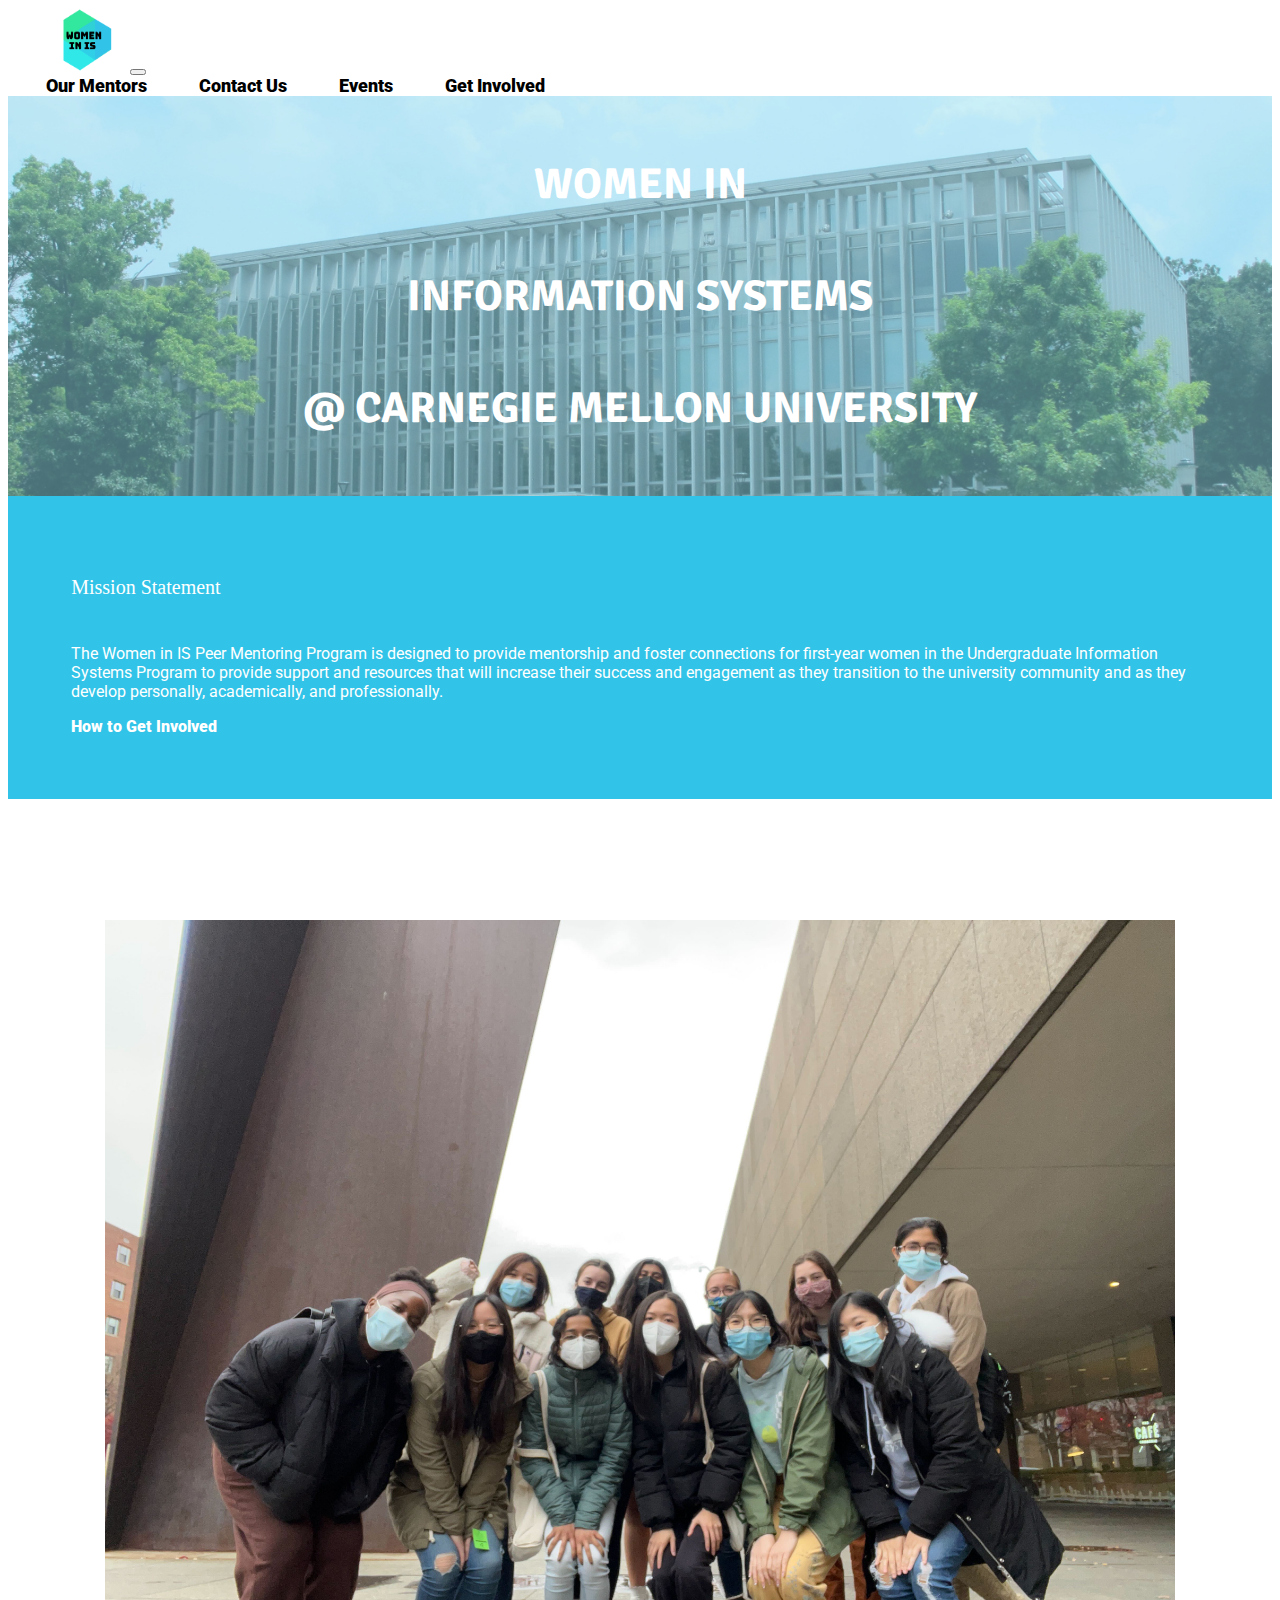
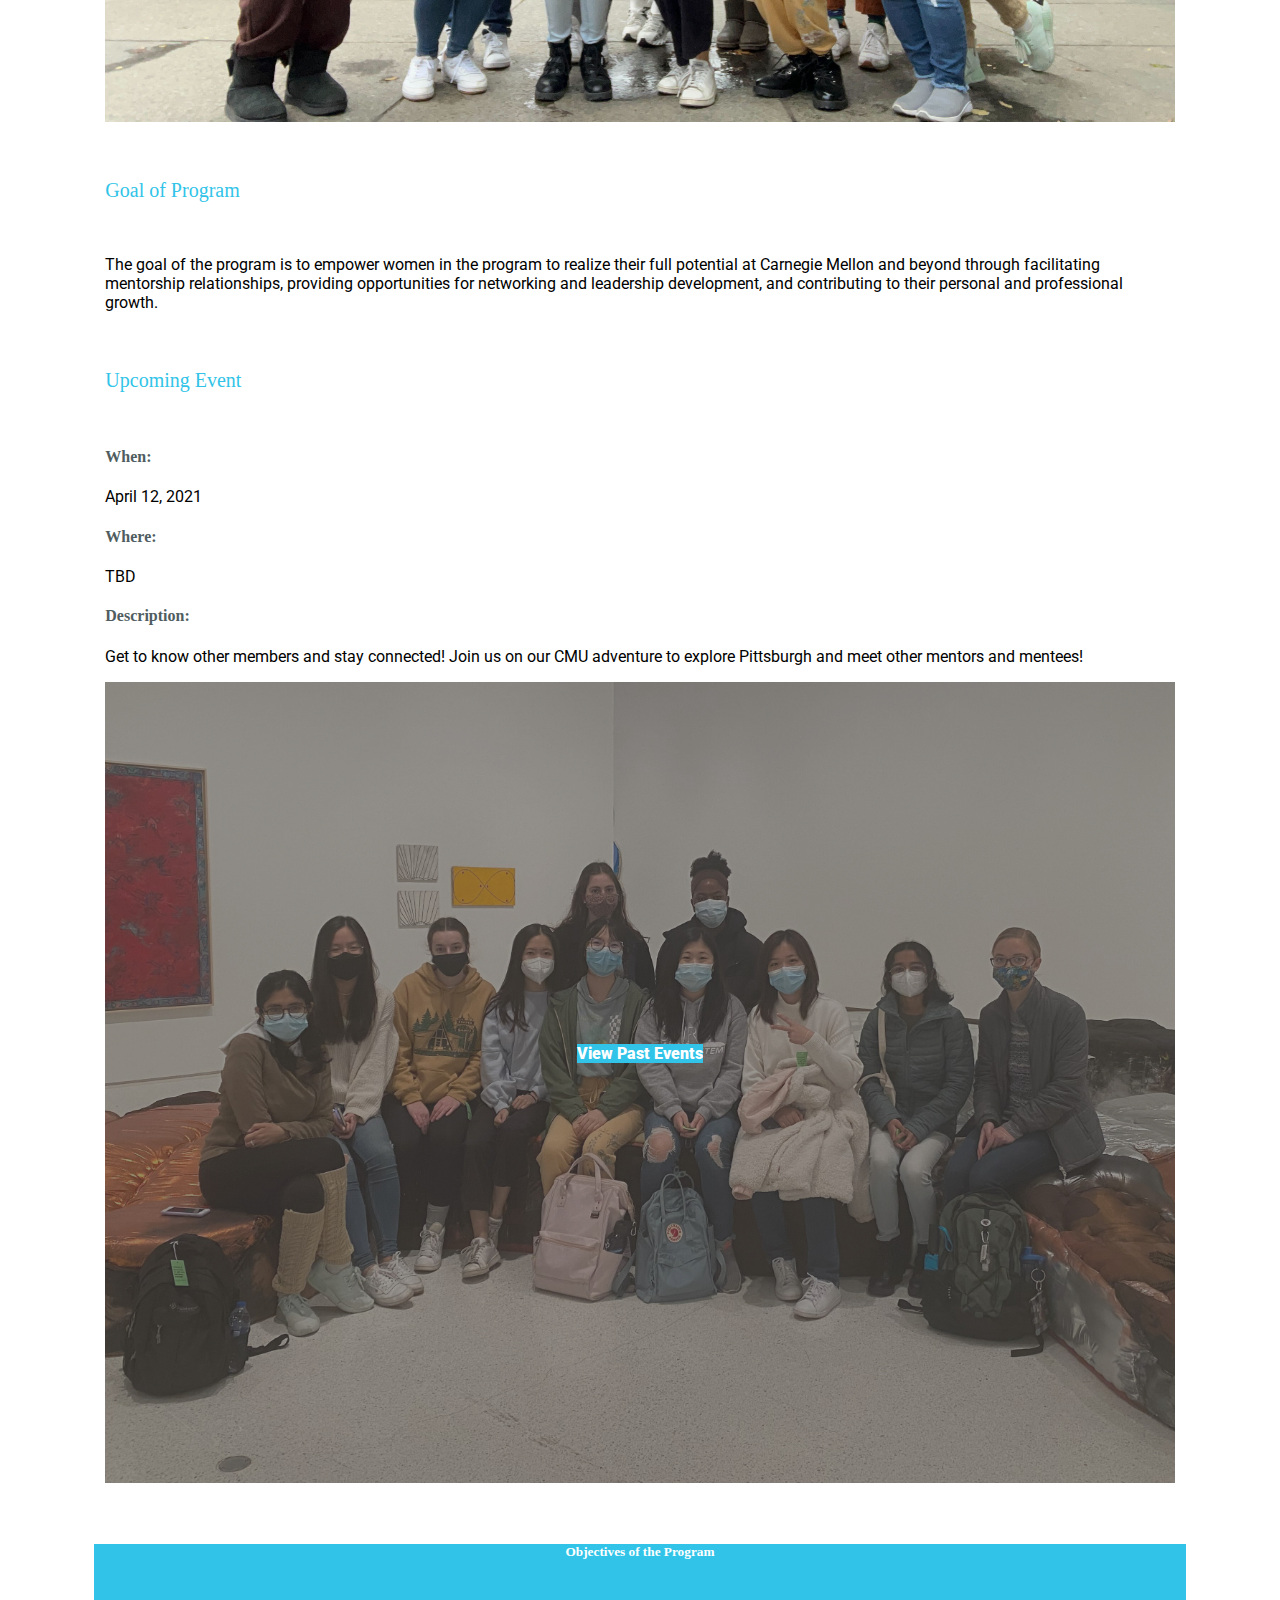
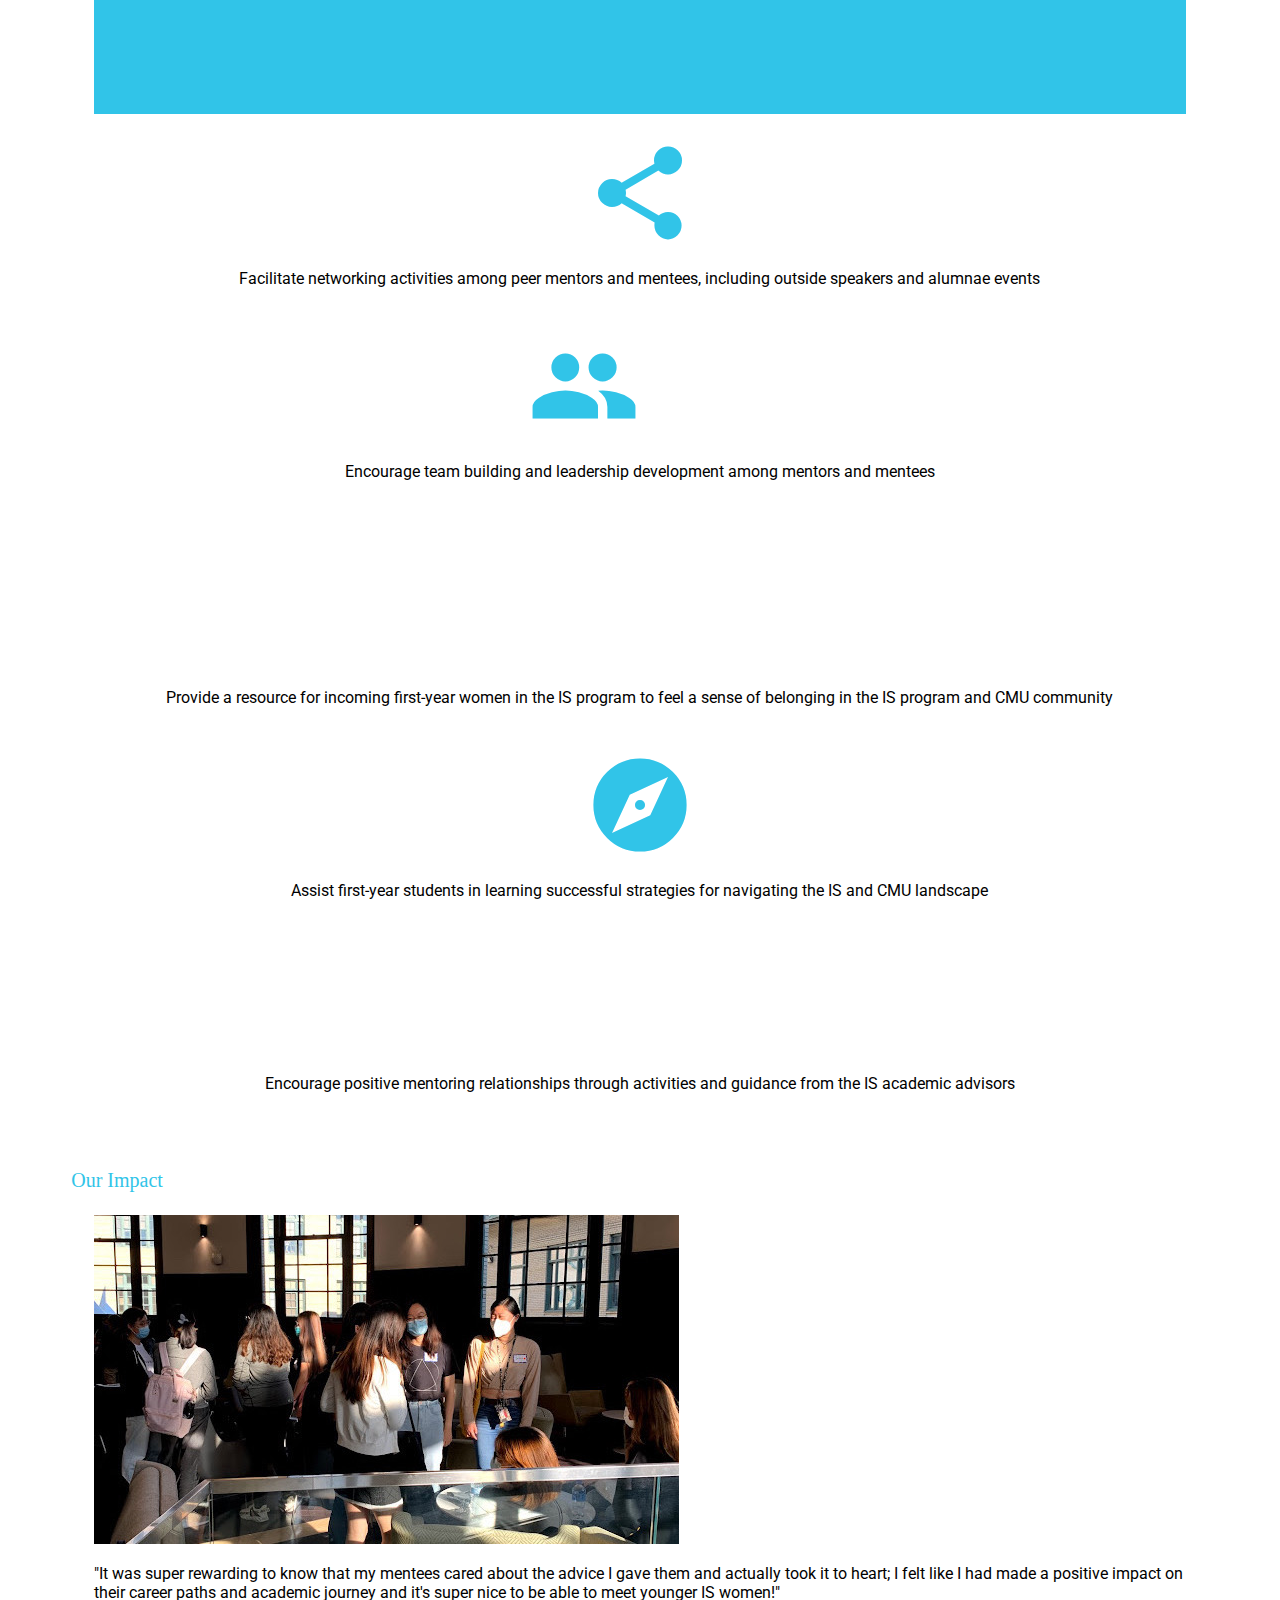
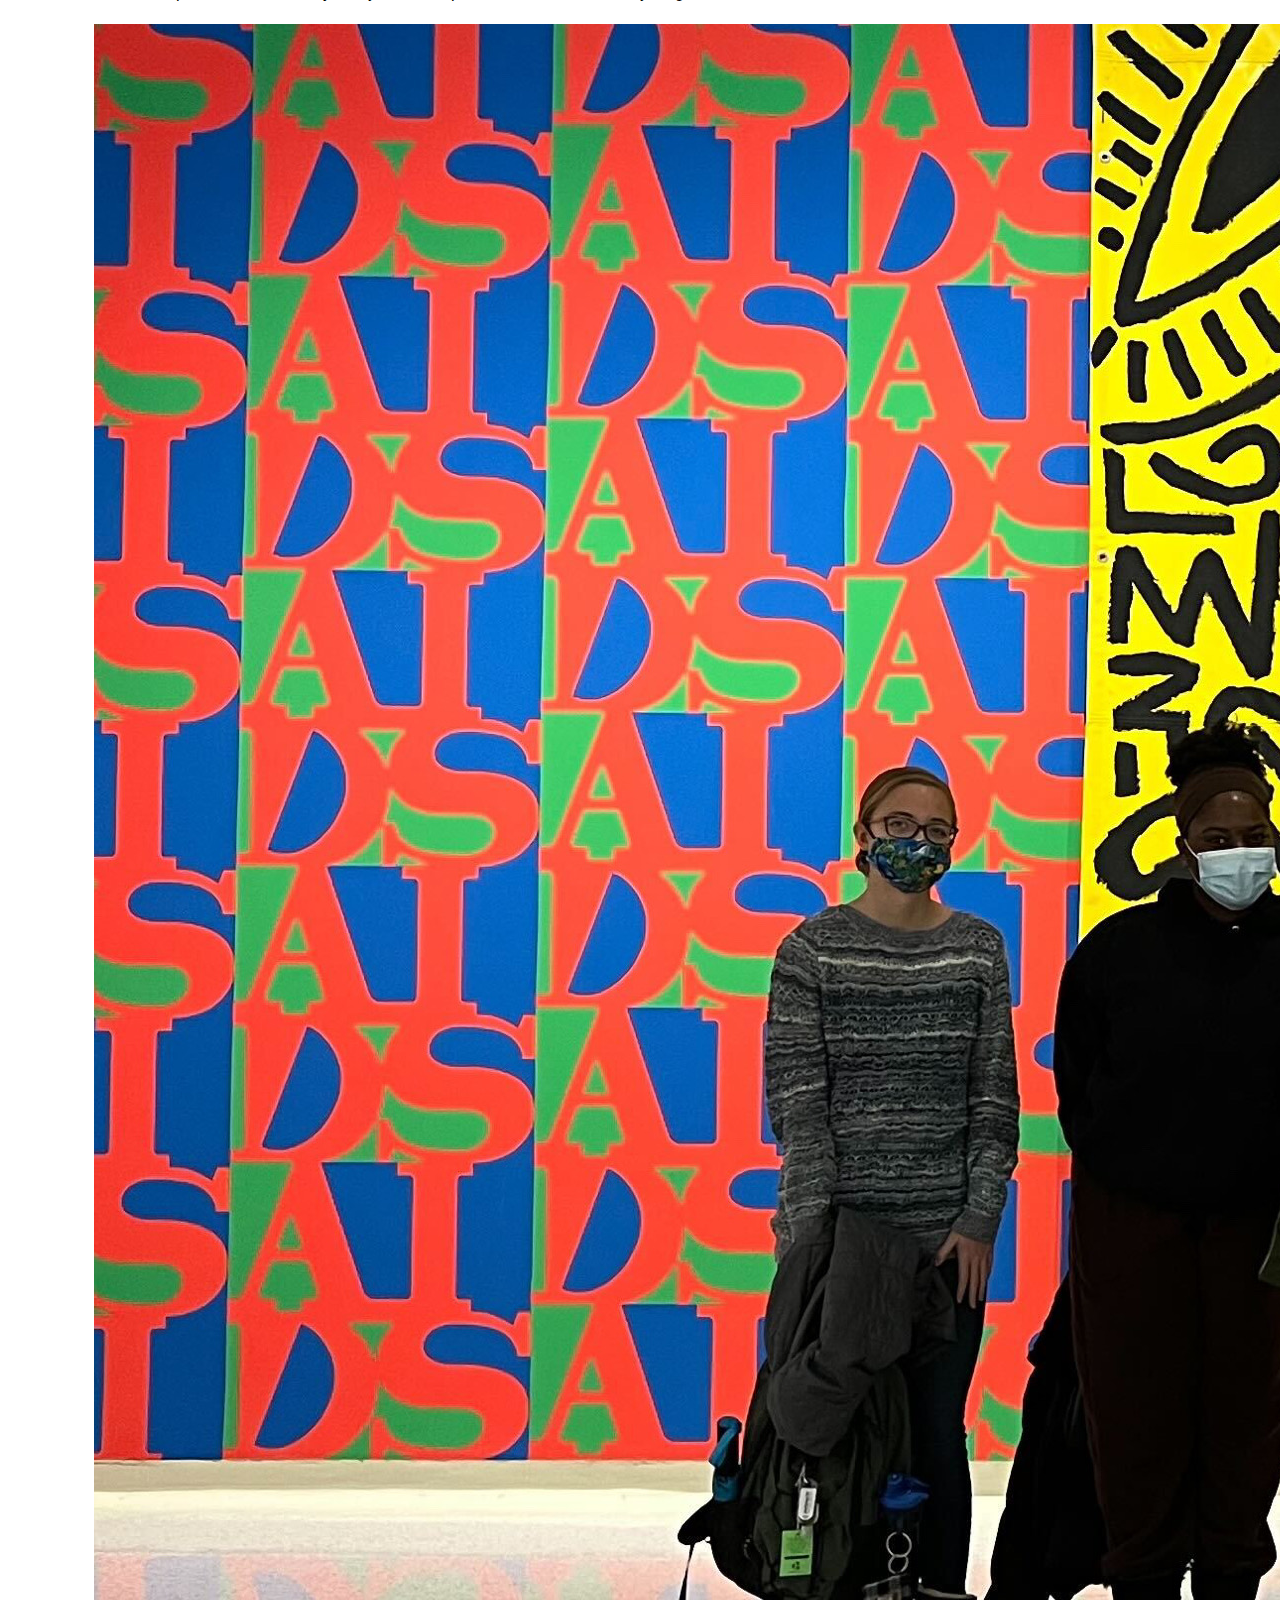
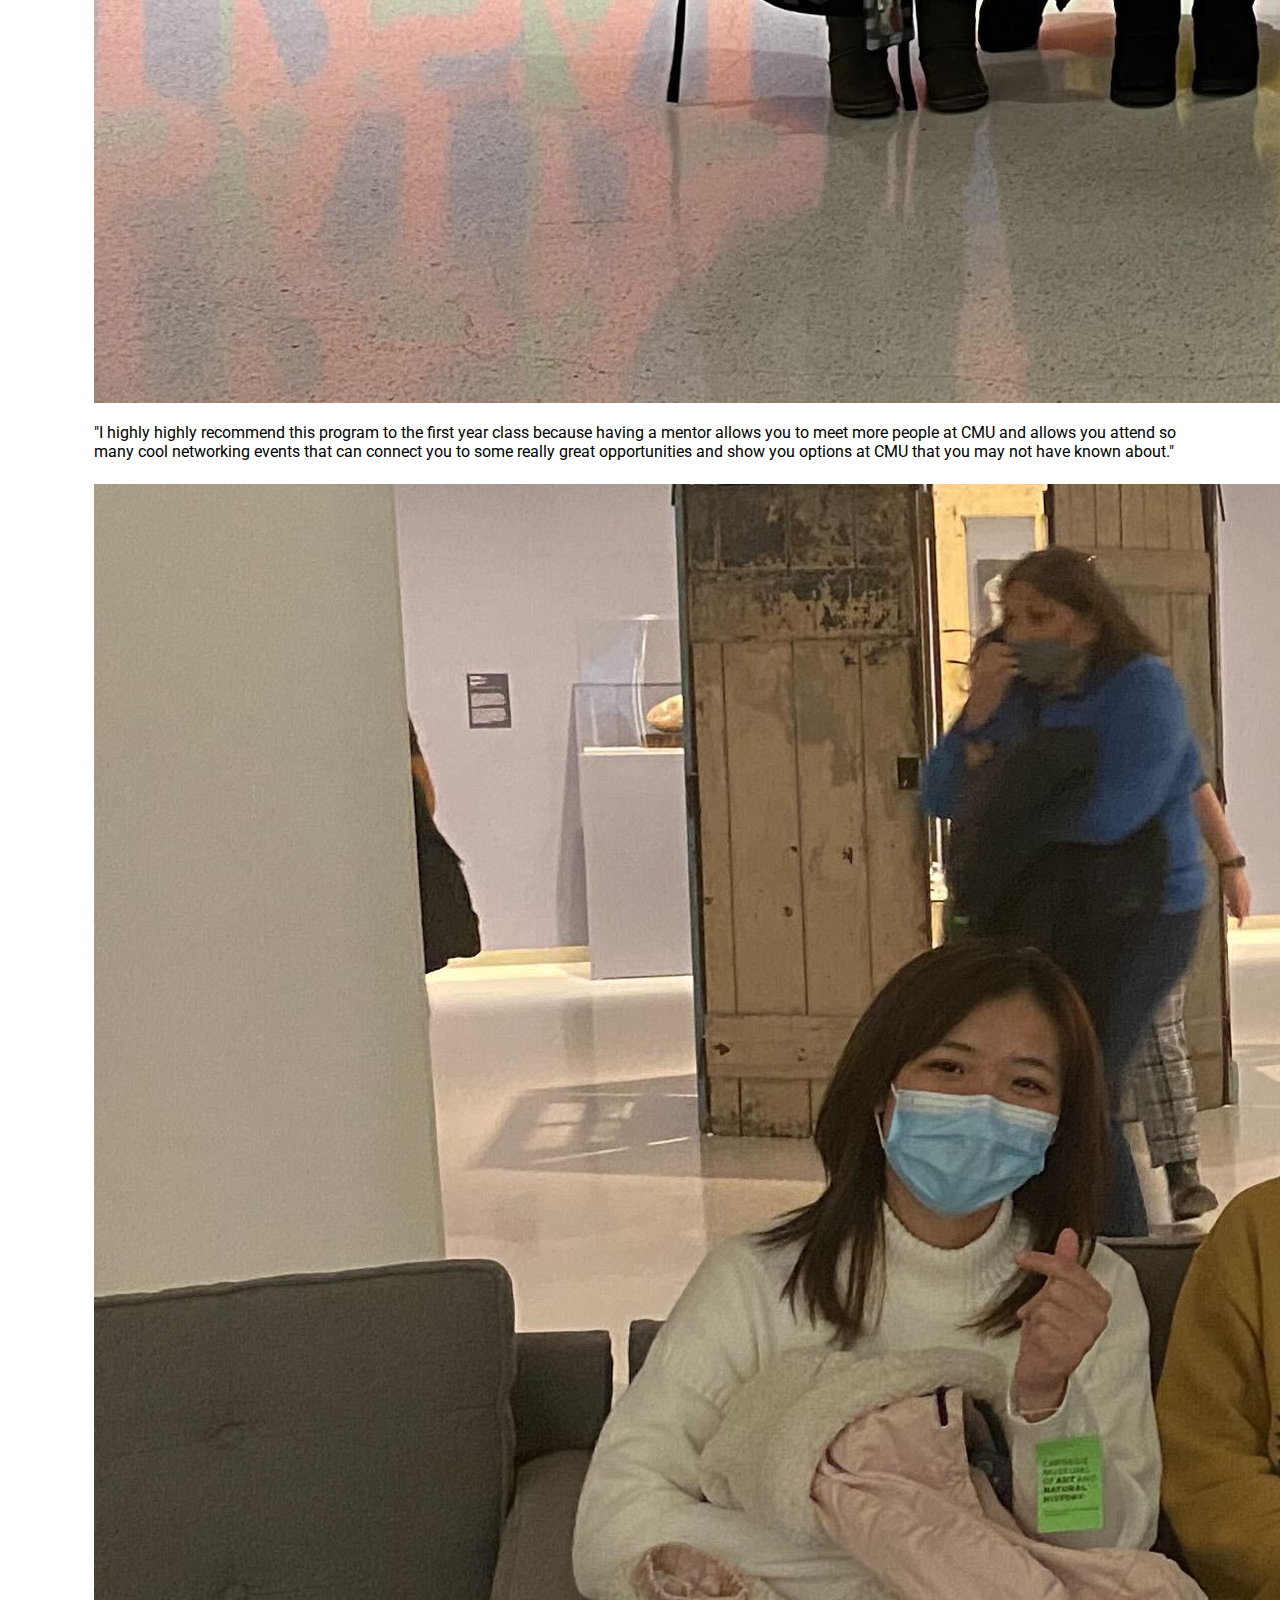
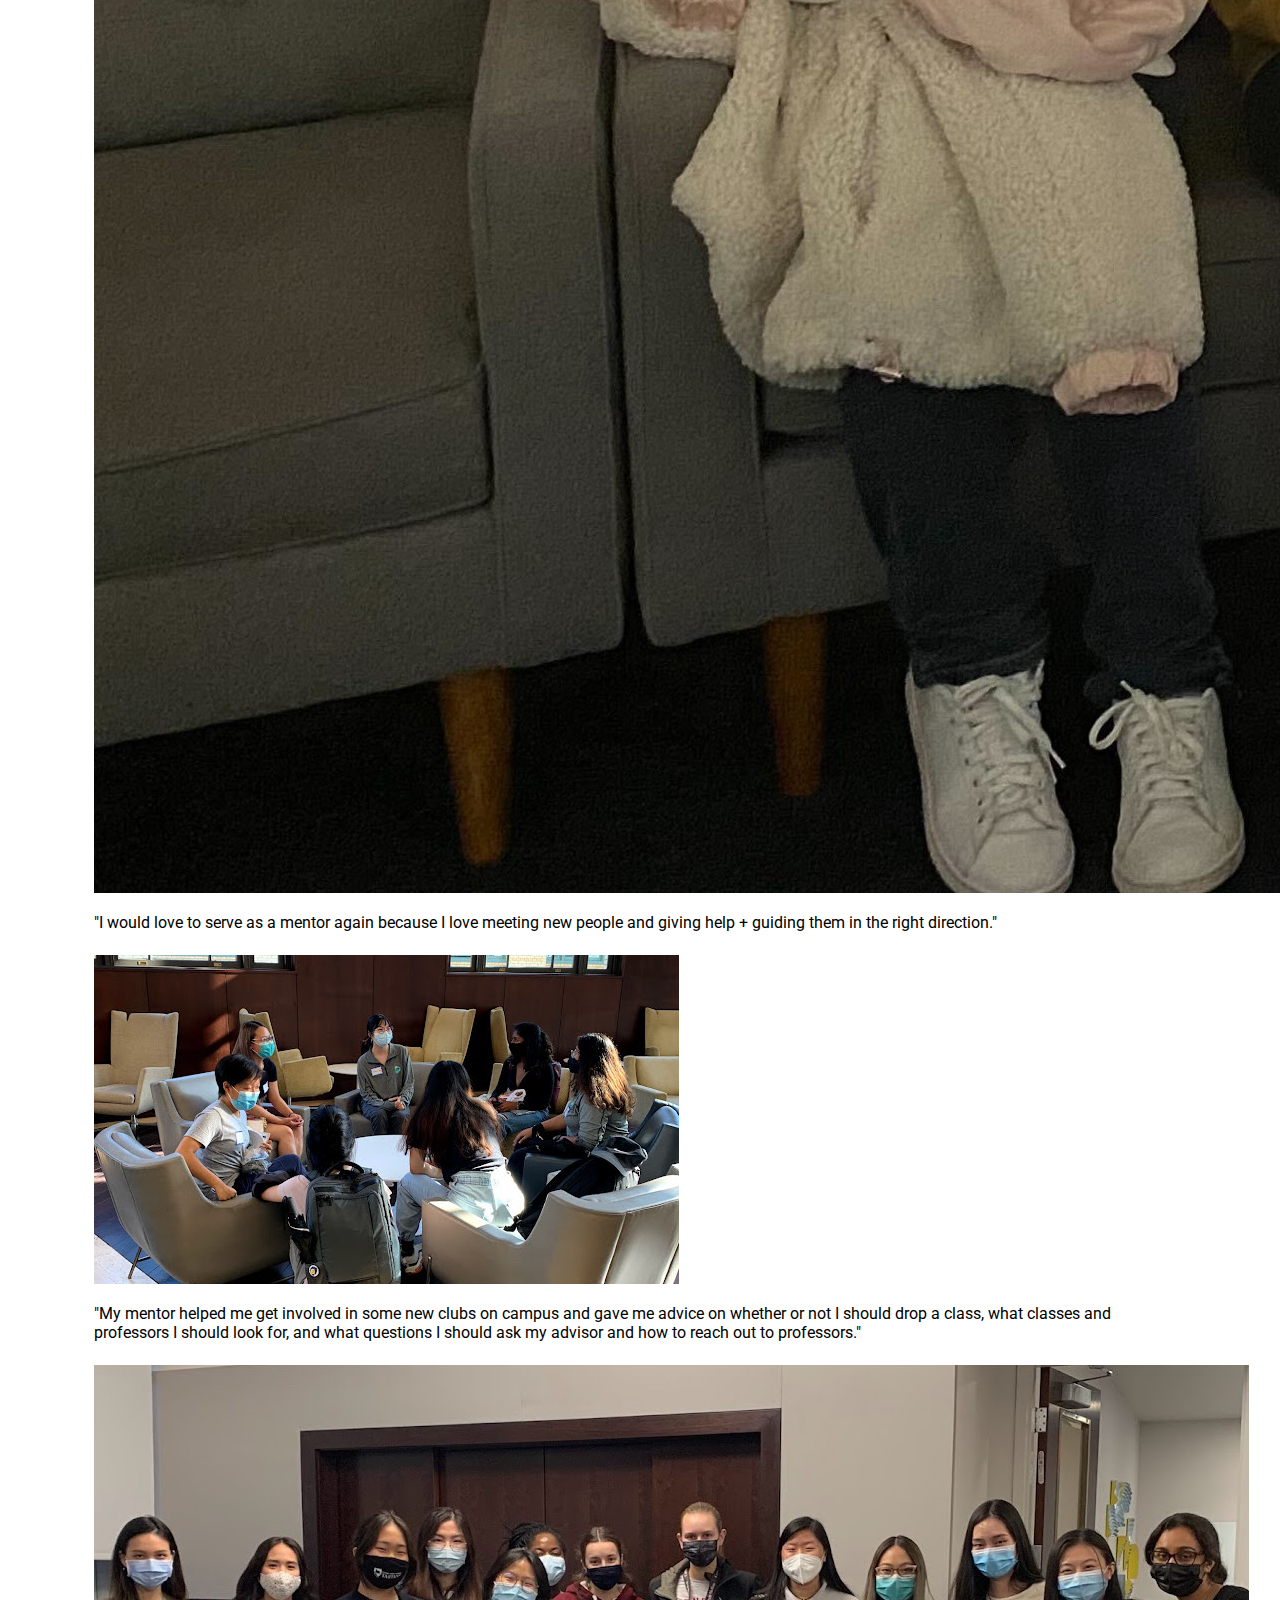
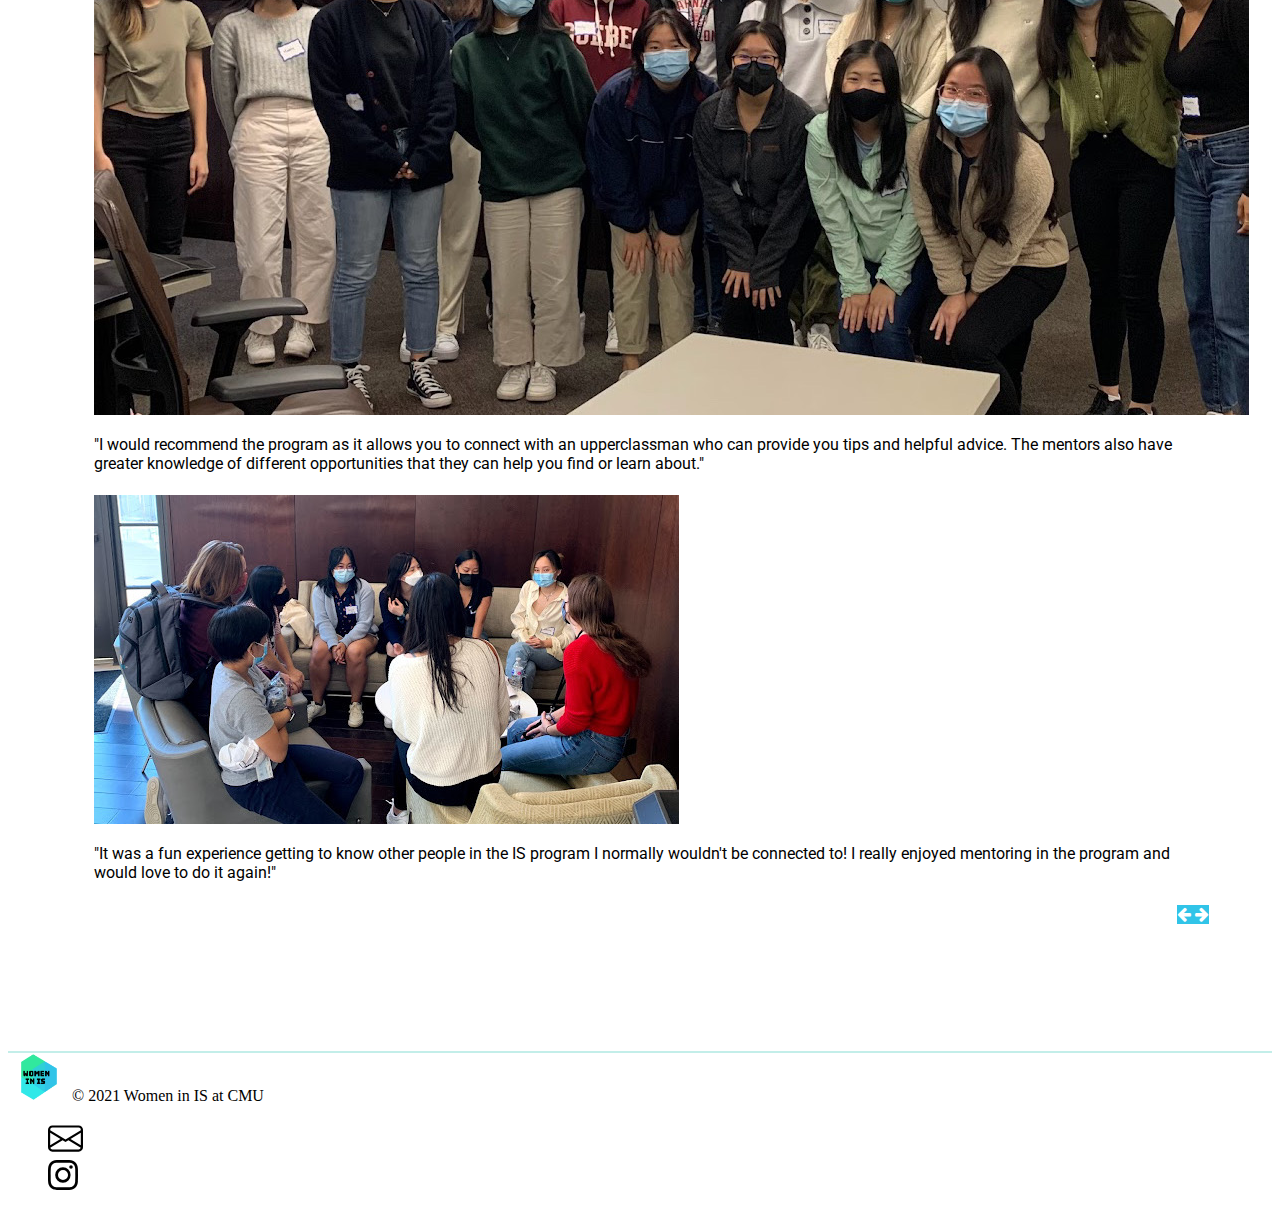
<file: index.html>
<!doctype html>
<html lang="en">
  <head>
    <!-- Required meta tags -->
    <meta charset="utf-8">
    <meta name="viewport" content="width=device-width, initial-scale=1">
    
    <!-- Bootstrap CSS -->
    <link href="https://cdn.jsdelivr.net/npm/bootstrap@5.1.3/dist/css/bootstrap.min.css" rel="stylesheet" integrity="sha384-1BmE4kWBq78iYhFldvKuhfTAU6auU8tT94WrHftjDbrCEXSU1oBoqyl2QvZ6jIW3" crossorigin="anonymous">
    <link rel="stylesheet" href="style.css">
    <link rel="stylesheet" href="https://fonts.googleapis.com/icon?family=Material+Icons">
    <!-- <link rel="stylesheet" href="https://stackpath.bootstrapcdn.com/bootstrap/5.0.0-alpha1/css/bootstrap.min.css"> -->
    <link rel="stylesheet" href="	https://cdnjs.cloudflare.com/ajax/libs/font-awesome/4.0.3/css/font-awesome.css">
    <title>Women in IS</title>
  </head>
  <body>
    <script src="https://cdn.jsdelivr.net/npm/bootstrap@5.1.3/dist/js/bootstrap.bundle.min.js" integrity="sha384-ka7Sk0Gln4gmtz2MlQnikT1wXgYsOg+OMhuP+IlRH9sENBO0LRn5q+8nbTov4+1p" crossorigin="anonymous"></script>
    <script src="https://stackpath.bootstrapcdn.com/bootstrap/5.0.0-alpha1/js/bootstrap.min.js"></script>
    <script src="https://cdnjs.cloudflare.com/ajax/libs/jquery/3.2.1/jquery.min.js"></script>

    <!-- First Container for the banner and nav bar -->


      <header class=" bg-white text-black">

        <nav class="navbar navbar-expand-lg navbar-light bg-white text-black">
          <div class="container-fluid">
            <a href="index.html" class="d-flex align-items-center mb-lg-0 text-black text-decoration-none">
              <img src="images/logo.png" class="bi me-2" width="80" height="64"></img>
            </a>
            <button class="navbar-toggler bg-light pl-3" type="button" data-bs-toggle="collapse" data-bs-target="#navbarNavAltMarkup" aria-controls="navbarNavAltMarkup" aria-expanded="false" aria-label="Toggle navigation">
              <span class="navbar-toggler-icon"></span>
            </button>
            <div class="collapse navbar-collapse" id="navbarNavAltMarkup">
              <div class="navbar-nav m-3">
                <a class="nav-link px-4" href="mentors.html">Our Mentors</a>
                <a class="nav-link px-4" href="contact.html">Contact Us</a>
                <a class="nav-link px-4" href="events.html">Events</a>
                <a class="nav-link px-4" href="getInvolved.html">Get Involved</a>
              </div>
            </div>
          </div>
        </nav>
        <div class="banner">
          <h1 class="banner-title">WOMEN IN</h1>
          <h1 class="banner-title">INFORMATION SYSTEMS</h1>
          <h1 class="banner-title">@ CARNEGIE MELLON UNIVERSITY</h1>
        </div> 
      </header>

      <div class="row no-margin">
        <div class="col text-center">
          <div id="mission">
            <h2>Mission Statement</h2> 
            <p>The Women in IS Peer Mentoring Program is designed to provide 
              mentorship and foster connections for first-year women in the Undergraduate 
              Information Systems Program to provide support and resources that will 
              increase their success and engagement as they transition to the university 
              community and as they develop personally, academically, and professionally.
            </p>
            <a class="white-blue btn btn-outline-primary btn-lg" href="getInvolved.html" role="button">How to Get Involved</a>

          </div>
        </div>
      </div>

      <!-- Second Container for the rest(slighty smaller than first) -->
      <div class="container-md mx-auto" id="second">

        <div class="row">
          <div class="col-md-6 pad">
            <img src="images/1.jpg" d-block w-100 width=100% alt="...">
          </div>
          <div class="col-md-6 pad">
            <h2 id="margin">Goal of Program</h2>
            <p id="margin">
              The goal of the program is to empower women in the program 
              to realize their full potential at Carnegie Mellon and beyond 
              through facilitating mentorship relationships, providing opportunities 
              for networking and leadership development, and contributing to their 
              personal and professional growth.
            </p>
          </div>
        </div>


          <div class="row">
            <div class="col-md-6 pad">
              <h2>Upcoming Event</h2><br>
              <h4>When:</h4>
              <p>April 12, 2021</p>
              <h4>Where:</h4>
              <p>TBD</p>
              <h4>Description:</h4>
              <p>Get to know other members and stay connected! Join us on our CMU adventure
                 to explore Pittsburgh and meet other mentors and mentees!</p>
              
            </div>
            <div class="col-md-6 pad">
              <div class = "bigWrapper">
              <img src="images/8.jpg" d-block w-100 width=100% alt="...">
              <div class = "buttonWrapper">
                <a id="pastEventsBtn" class="btn btn-outline-primary btn-lg" href="events.html" role="button">View Past Events</a>
                <!-- <button type="button" class="btnPastEvents">View Past Events</button> -->
              </div>
            </div>
            
          </div> 
        </div>

        <div class="row">
          <div class="card-group">
            <div class="card obj border-0 title">
              <div class="card-body align-items-center d-flex justify-content-center">
                <h5 id="objectives-title" class="card-title">Objectives of the Program</h5>
              </div>
            </div>
            <div class="card obj border-0">
              <div class="card-body">
                <span class="material-icons blue">share</span>                
                <p class="card-text">Facilitate networking activities among peer mentors and mentees, including outside speakers and alumnae events</p>
              </div>
            </div>
            <div class="card obj border-0">
              <div class="card-body">
                <span class="material-icons blue">groups</span>                
                <p class="card-text">Encourage team building and leadership development among mentors and mentees
                </p>
              </div>
            </div>
          </div>
        </div>
        <div class="row">
          <div class="card-group">
            <div class="card obj border-0" >
              <div class="card-body">
                <span class="material-icons blue">cottage</span>
                <p class="card-text">Provide a resource for incoming first-year women in the IS program to feel a sense of belonging in the IS program and CMU community</p>
              </div>
            </div>
            <div class="card obj border-0" >
              <div class="card-body">
                <span class="material-icons blue">explore</span>
                <p class="card-text">Assist first-year students in learning successful strategies for navigating the IS and CMU landscape</p>
              </div>
            </div>
            <div class="card obj border-0">
              <div class="card-body">
                <span class="material-icons blue">volunteer_activism</span>              
                <p class="card-text">Encourage positive mentoring relationships through activities and guidance from the IS academic advisors
                </p>
              </div>
            </div>
          </div>
        </div>

        <div class="row">
          <h2>Our Impact</h2>
        </div>
                  
        <div class="col-12">
          <div id="carouselExampleIndicators2" class="carousel slide" data-ride="carousel">
            <div class="carousel-inner">
              <div class="carousel-item active">
                  <div class="row small-margin">
                    <div class="col-md-4 mb-3">
                      <div class="card">
                        <img class="img-fluid" alt="100%x280" src="images/2.jpg">
                        <div class="card-body">
                          <p class="card-text">"It was super rewarding to know that my mentees cared about the advice I gave them and actually took it to heart; I felt like I had made a positive impact on their career paths and academic journey and it's super nice to be able to meet younger IS women!"</p>
                        </div>
                      </div>
                    </div>
                    <div class="col-md-4 mb-3">
                      <div class="card">
                        <img class="img-fluid" alt="100%x280" src="images/3.jpg">
                        <div class="card-body">
                          <p class="card-text">"I highly highly recommend this program to the first year class because having a mentor allows you to meet more people at CMU and allows you attend so many cool networking events that can connect you to some really great opportunities and show you options at CMU that you may not have known about."</p>
                        </div>
                      </div>
                    </div>
                    <div class="col-md-4 mb-3">
                      <div class="card">
                        <img class="img-fluid" alt="100%x280" src="images/4.jpg">
                        <div class="card-body">
                          <p class="card-text">"I would love to serve as a mentor again because I love meeting new people and giving help + guiding them in the right direction."</p>
                        </div>
                      </div>
                    </div>
                  </div>
              </div>

              <div class="carousel-item">
                <div class="row small-margin">
                  <div class="col-md-4 mb-3">
                    <div class="card">
                      <img class="img-fluid" alt="100%x280" src="images/5.jpg">
                      <div class="card-body">
                        <p class="card-text">"My mentor helped me get involved in some new clubs on campus and gave me advice on whether or not I should drop a class, what classes and professors I should look for, and what questions I should ask my advisor and how to reach out to professors."</p>
                      </div>
                    </div>
                  </div>
                  <div class="col-md-4 mb-3">
                    <div class="card">
                      <img class="img-fluid" alt="100%x280" src="images/6.jpg">
                      <div class="card-body">
                        <p class="card-text">"I would recommend the program as it allows you to connect with an upperclassman who can provide you tips and helpful advice. The mentors also have greater knowledge of different opportunities that they can help you find or learn about."</p>
                      </div>
                    </div>
                  </div>
                  <div class="col-md-4 mb-3">
                    <div class="card">
                      <img class="img-fluid" alt="100%x280" src="images/7.jpg">
                      <div class="card-body">
                        <p class="card-text">"It was a fun experience getting to know other people in the IS program I normally wouldn't be connected to! I really enjoyed mentoring in the program and would love to do it again!"</p>
                      </div>
                    </div>
                  </div>
                </div>
            </div>
          </div>
        </div>        
          <div class="text-right">
            <a class="blue-white btn btn-primary mb-3 mr-1" href="#carouselExampleIndicators2" role="button" data-slide="prev">
            <i class="fa fa-arrow-left"></i>
            </a>
            <a class="blue-white btn btn-primary mb-3 " href="#carouselExampleIndicators2" role="button" data-slide="next">
            <i class="fa fa-arrow-right"></i>
            </a>
          </div>

      </div>

  </div>
  
  <div class = "line"></div>

  <!-- footer_______________________________________ -->
  <svg xmlns="http://www.w3.org/2000/svg" style="display: none;">
    <symbol id="bootstrap" viewBox="0 0 118 94">
      <title>Bootstrap</title>
      <path fill-rule="evenodd" clip-rule="evenodd" d="M24.509 0c-6.733 0-11.715 5.893-11.492 12.284.214 6.14-.064 14.092-2.066 20.577C8.943 39.365 5.547 43.485 0 44.014v5.972c5.547.529 8.943 4.649 10.951 11.153 2.002 6.485 2.28 14.437 2.066 20.577C12.794 88.106 17.776 94 24.51 94H93.5c6.733 0 11.714-5.893 11.491-12.284-.214-6.14.064-14.092 2.066-20.577 2.009-6.504 5.396-10.624 10.943-11.153v-5.972c-5.547-.529-8.934-4.649-10.943-11.153-2.002-6.484-2.28-14.437-2.066-20.577C105.214 5.894 100.233 0 93.5 0H24.508zM80 57.863C80 66.663 73.436 72 62.543 72H44a2 2 0 01-2-2V24a2 2 0 012-2h18.437c9.083 0 15.044 4.92 15.044 12.474 0 5.302-4.01 10.049-9.119 10.88v.277C75.317 46.394 80 51.21 80 57.863zM60.521 28.34H49.948v14.934h8.905c6.884 0 10.68-2.772 10.68-7.727 0-4.643-3.264-7.207-9.012-7.207zM49.948 49.2v16.458H60.91c7.167 0 10.964-2.876 10.964-8.281 0-5.406-3.903-8.178-11.425-8.178H49.948z"></path>
    </symbol>
    <symbol id="facebook" viewBox="0 0 16 16">
      <path d="M16 8.049c0-4.446-3.582-8.05-8-8.05C3.58 0-.002 3.603-.002 8.05c0 4.017 2.926 7.347 6.75 7.951v-5.625h-2.03V8.05H6.75V6.275c0-2.017 1.195-3.131 3.022-3.131.876 0 1.791.157 1.791.157v1.98h-1.009c-.993 0-1.303.621-1.303 1.258v1.51h2.218l-.354 2.326H9.25V16c3.824-.604 6.75-3.934 6.75-7.951z"/>
    </symbol>
    <symbol id="instagram" viewBox="0 0 16 16">
        <path d="M8 0C5.829 0 5.556.01 4.703.048 3.85.088 3.269.222 2.76.42a3.917 3.917 0 0 0-1.417.923A3.927 3.927 0 0 0 .42 2.76C.222 3.268.087 3.85.048 4.7.01 5.555 0 5.827 0 8.001c0 2.172.01 2.444.048 3.297.04.852.174 1.433.372 1.942.205.526.478.972.923 1.417.444.445.89.719 1.416.923.51.198 1.09.333 1.942.372C5.555 15.99 5.827 16 8 16s2.444-.01 3.298-.048c.851-.04 1.434-.174 1.943-.372a3.916 3.916 0 0 0 1.416-.923c.445-.445.718-.891.923-1.417.197-.509.332-1.09.372-1.942C15.99 10.445 16 10.173 16 8s-.01-2.445-.048-3.299c-.04-.851-.175-1.433-.372-1.941a3.926 3.926 0 0 0-.923-1.417A3.911 3.911 0 0 0 13.24.42c-.51-.198-1.092-.333-1.943-.372C10.443.01 10.172 0 7.998 0h.003zm-.717 1.442h.718c2.136 0 2.389.007 3.232.046.78.035 1.204.166 1.486.275.373.145.64.319.92.599.28.28.453.546.598.92.11.281.24.705.275 1.485.039.843.047 1.096.047 3.231s-.008 2.389-.047 3.232c-.035.78-.166 1.203-.275 1.485a2.47 2.47 0 0 1-.599.919c-.28.28-.546.453-.92.598-.28.11-.704.24-1.485.276-.843.038-1.096.047-3.232.047s-2.39-.009-3.233-.047c-.78-.036-1.203-.166-1.485-.276a2.478 2.478 0 0 1-.92-.598 2.48 2.48 0 0 1-.6-.92c-.109-.281-.24-.705-.275-1.485-.038-.843-.046-1.096-.046-3.233 0-2.136.008-2.388.046-3.231.036-.78.166-1.204.276-1.486.145-.373.319-.64.599-.92.28-.28.546-.453.92-.598.282-.11.705-.24 1.485-.276.738-.034 1.024-.044 2.515-.045v.002zm4.988 1.328a.96.96 0 1 0 0 1.92.96.96 0 0 0 0-1.92zm-4.27 1.122a4.109 4.109 0 1 0 0 8.217 4.109 4.109 0 0 0 0-8.217zm0 1.441a2.667 2.667 0 1 1 0 5.334 2.667 2.667 0 0 1 0-5.334z"/>
    </symbol>
    <symbol id="twitter" viewBox="0 0 16 16">
      <path d="M5.026 15c6.038 0 9.341-5.003 9.341-9.334 0-.14 0-.282-.006-.422A6.685 6.685 0 0 0 16 3.542a6.658 6.658 0 0 1-1.889.518 3.301 3.301 0 0 0 1.447-1.817 6.533 6.533 0 0 1-2.087.793A3.286 3.286 0 0 0 7.875 6.03a9.325 9.325 0 0 1-6.767-3.429 3.289 3.289 0 0 0 1.018 4.382A3.323 3.323 0 0 1 .64 6.575v.045a3.288 3.288 0 0 0 2.632 3.218 3.203 3.203 0 0 1-.865.115 3.23 3.23 0 0 1-.614-.057 3.283 3.283 0 0 0 3.067 2.277A6.588 6.588 0 0 1 .78 13.58a6.32 6.32 0 0 1-.78-.045A9.344 9.344 0 0 0 5.026 15z"/>
    </symbol>
  </svg>

  <div class="container no-padding">
    <footer class="d-flex flex-wrap justify-content-between align-items-center py-3 my-4">
      <div class="col-8 col-md-5 d-flex align-items-center">
        <a href="/" class="mb-md-0 text-muted text-decoration-none lh-1">
          <img src="images/logo.png" class="bi" width="60" height="48"></img>
        </a>
        <span class="text-muted">&copy; 2021 Women in IS at CMU</span>
      </div>
  
      <ul class="nav col-4 col-md-4 justify-content-end list-unstyled d-flex">
        <li class="ms-3"><a class="text-muted" href="mailto:isinfo@andrew.cmu.edu"><svg xmlns="http://www.w3.org/2000/svg" width="35" height="35" fill="black" class="bi bi-envelope" viewBox="0 0 16 16">
          <path d="M0 4a2 2 0 0 1 2-2h12a2 2 0 0 1 2 2v8a2 2 0 0 1-2 2H2a2 2 0 0 1-2-2V4Zm2-1a1 1 0 0 0-1 1v.217l7 4.2 7-4.2V4a1 1 0 0 0-1-1H2Zm13 2.383-4.708 2.825L15 11.105V5.383Zm-.034 6.876-5.64-3.471L8 9.583l-1.326-.795-5.64 3.47A1 1 0 0 0 2 13h12a1 1 0 0 0 .966-.741ZM1 11.105l4.708-2.897L1 5.383v5.722Z"/>
        </svg></a></li>
        <li class="ms-3"><a class="text-muted" href="https://www.instagram.com/cmu_is/"><svg class="bi" width="30" height="30"><use xlink:href="#instagram"/></svg></a></li>

      </ul>
    </footer>
  </div>
    

  </body>


</html>
</file>
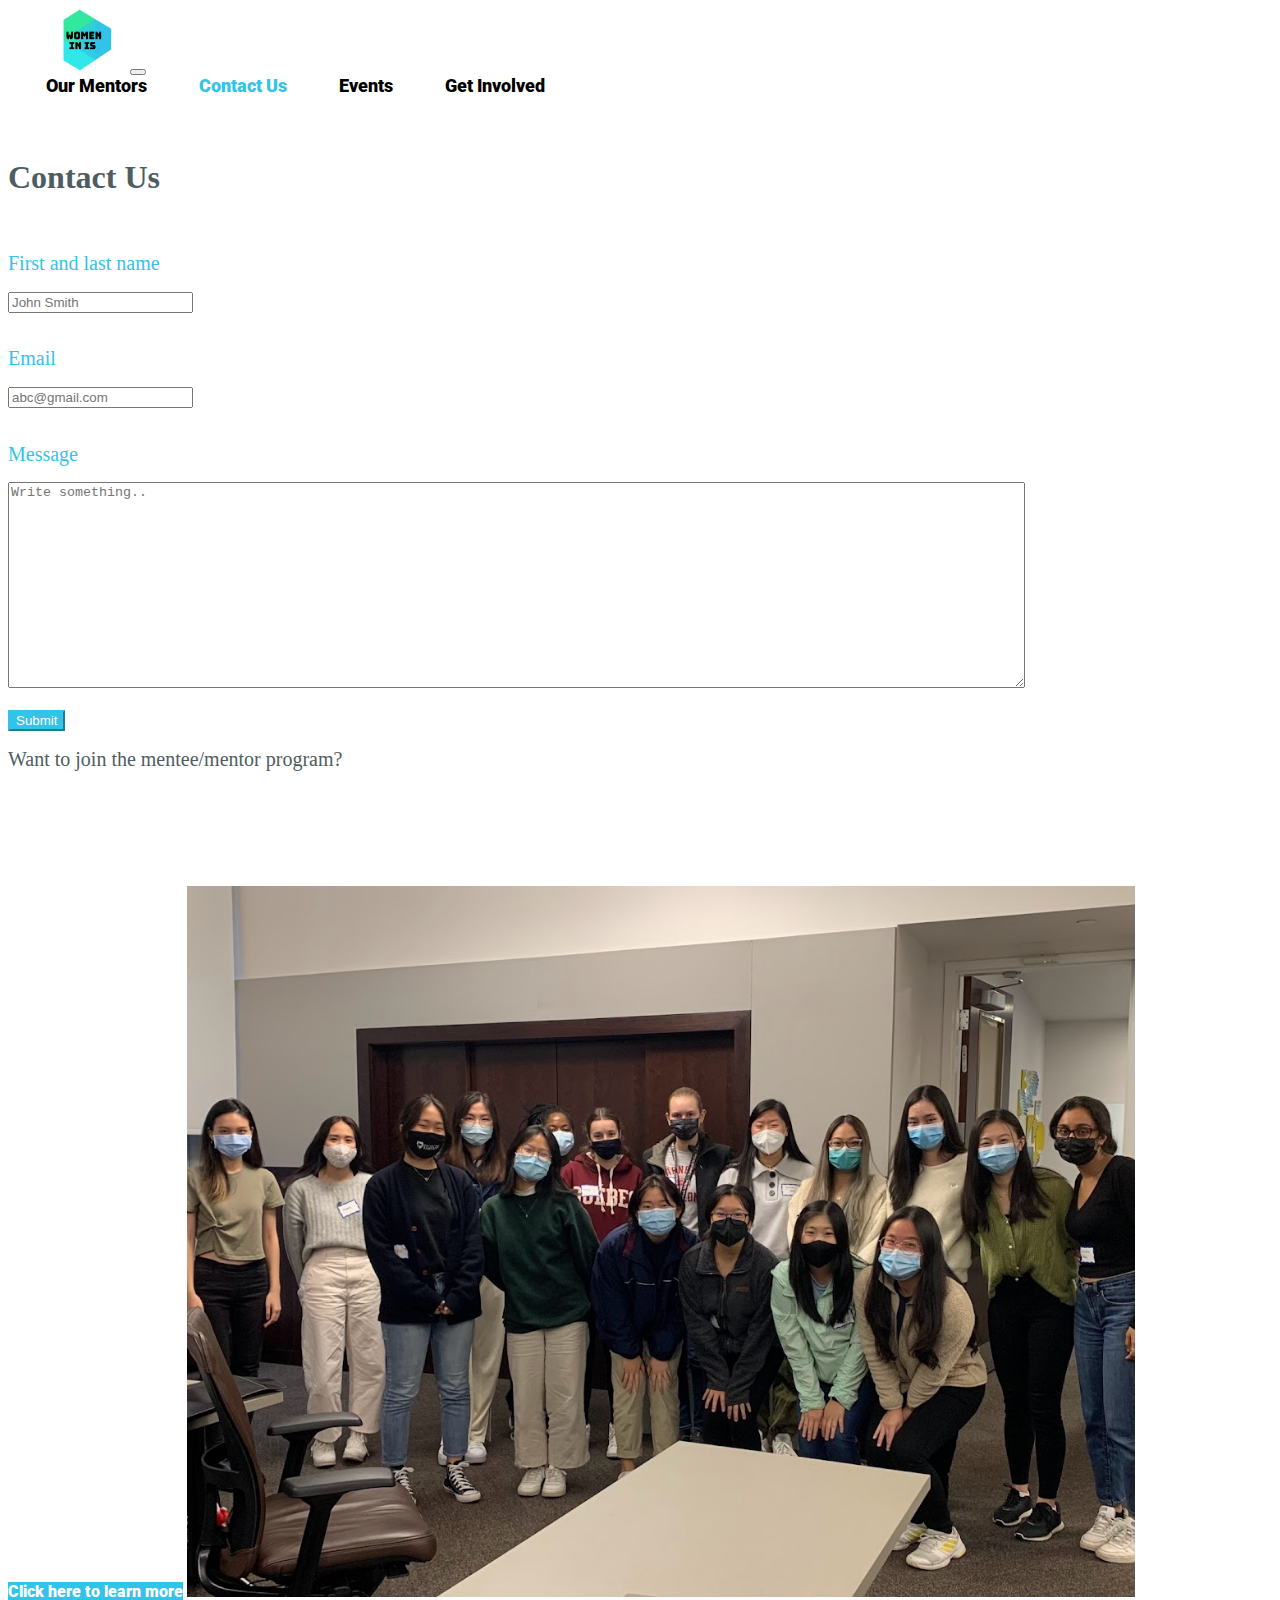
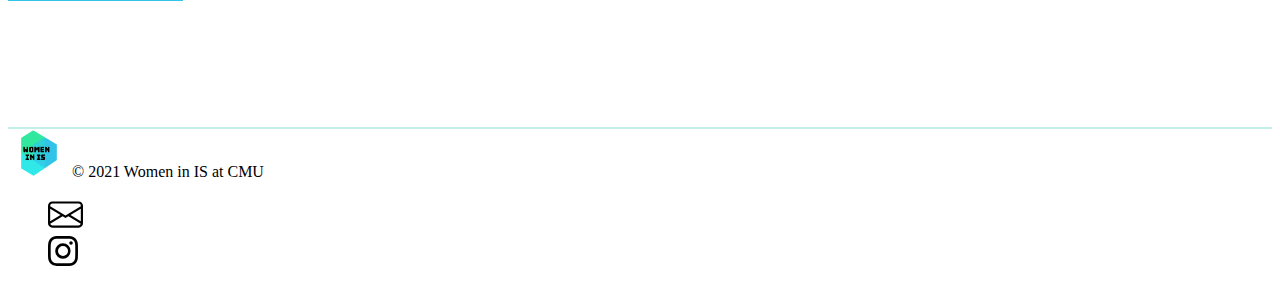
<file: contact.html>
<!DOCTYPE html>
<html lang="en">
    <head>
        <!-- Required meta tags -->
        <meta charset="utf-8">
        <meta name="viewport" content="width=device-width, initial-scale=1">
        
        <!-- Bootstrap CSS -->
        <link href="https://cdn.jsdelivr.net/npm/bootstrap@5.1.3/dist/css/bootstrap.min.css" rel="stylesheet" integrity="sha384-1BmE4kWBq78iYhFldvKuhfTAU6auU8tT94WrHftjDbrCEXSU1oBoqyl2QvZ6jIW3" crossorigin="anonymous">
        <link rel="stylesheet" href="style.css">
        <link rel="stylesheet" href="https://fonts.googleapis.com/icon?family=Material+Icons">
        <!-- <link rel="stylesheet" href="https://stackpath.bootstrapcdn.com/bootstrap/5.0.0-alpha1/css/bootstrap.min.css"> -->
        <link rel="stylesheet" href="	https://cdnjs.cloudflare.com/ajax/libs/font-awesome/4.0.3/css/font-awesome.css">
        <title>Contact Us</title>
        <script src="https://cdn.jsdelivr.net/npm/bootstrap@5.1.3/dist/js/bootstrap.bundle.min.js" integrity="sha384-ka7Sk0Gln4gmtz2MlQnikT1wXgYsOg+OMhuP+IlRH9sENBO0LRn5q+8nbTov4+1p" crossorigin="anonymous"></script>
        <script src="https://stackpath.bootstrapcdn.com/bootstrap/5.0.0-alpha1/js/bootstrap.min.js"></script>
        <script src="https://cdnjs.cloudflare.com/ajax/libs/jquery/3.2.1/jquery.min.js"></script>
        <script src="script.js"></script>
      </head>
      <body>

    <!-- First Container for the banner and nav bar -->
      <header class=" bg-white text-black">

        <nav class="navbar navbar-expand-lg navbar-light bg-white text-black">
          <div class="container-fluid">
            <a href="index.html" class="d-flex align-items-center mb-lg-0 text-black text-decoration-none">
              <img src="images/logo.png" class="bi me-2" width="80" height="64"></img>
            </a>
            <button class="navbar-toggler bg-light pl-3" type="button" data-bs-toggle="collapse" data-bs-target="#navbarNavAltMarkup" aria-controls="navbarNavAltMarkup" aria-expanded="false" aria-label="Toggle navigation">
              <span class="navbar-toggler-icon"></span>
            </button>
            <div class="collapse navbar-collapse" id="navbarNavAltMarkup">
              <div class="navbar-nav m-3">
                <a class="nav-link px-4" href="mentors.html">Our Mentors</a>
                <a class="nav-link px-4" style="color:#31c4e8" href="contact.html">Contact Us</a>
                <a class="nav-link px-4" href="events.html">Events</a>
                <a class="nav-link px-4" href="getInvolved.html">Get Involved</a>
              </div>
            </div>
          </div>
        </nav>
      </header>
      <div class="container-md mx-auto">
          <div class="row">        
             <h1 style="color:#4f5d61">Contact Us</h1>
              <div id="contact-form" class="col-sm-12 col-md-6">
                <form name="contact-form" action="mailto:stellay@andrew.cmu.edu" onsubmit="return validateForm()" method="post">
                    <br>
                    <h2>First and last name</h2>
                    <!-- <h2><label for="name">First and last name</label></h2> -->
                    <input type="text" id="name" name="name" placeholder="John Smith">
                    <br><br>
                    <h2>Email</h2>
                    <input type="email" id="email" name="email" placeholder="abc@gmail.com">
                    <br>

                    <br>
                    <h2>Message</h2>
                    <textarea id="subject" name="subject" placeholder="Write something.." style="height:200px"></textarea>
                    <br><br>
                    <input id="submit" class="blue-white btn btn-primary" type="submit" value="Submit">
                  </form>
              </div>
              <div class="col-sm-12 col-md-6">
                <h2 style="color:#4f5d61; padding-bottom:10px">Want to join the mentee/mentor program?</h2>
                <a id="learn-more" class=" blue-white btn btn-primary" href="getInvolved.html" role="button">Click here to learn more</a>
                <img id="contact-image" src="images/contact.jpg">
              </div>
          </div>
      </div>

         <!-- footer_______________________________________ -->
    <div class = "line"></div>
    <svg xmlns="http://www.w3.org/2000/svg" style="display: none;">
      <symbol id="bootstrap" viewBox="0 0 118 94">
        <title>Bootstrap</title>
        <path fill-rule="evenodd" clip-rule="evenodd" d="M24.509 0c-6.733 0-11.715 5.893-11.492 12.284.214 6.14-.064 14.092-2.066 20.577C8.943 39.365 5.547 43.485 0 44.014v5.972c5.547.529 8.943 4.649 10.951 11.153 2.002 6.485 2.28 14.437 2.066 20.577C12.794 88.106 17.776 94 24.51 94H93.5c6.733 0 11.714-5.893 11.491-12.284-.214-6.14.064-14.092 2.066-20.577 2.009-6.504 5.396-10.624 10.943-11.153v-5.972c-5.547-.529-8.934-4.649-10.943-11.153-2.002-6.484-2.28-14.437-2.066-20.577C105.214 5.894 100.233 0 93.5 0H24.508zM80 57.863C80 66.663 73.436 72 62.543 72H44a2 2 0 01-2-2V24a2 2 0 012-2h18.437c9.083 0 15.044 4.92 15.044 12.474 0 5.302-4.01 10.049-9.119 10.88v.277C75.317 46.394 80 51.21 80 57.863zM60.521 28.34H49.948v14.934h8.905c6.884 0 10.68-2.772 10.68-7.727 0-4.643-3.264-7.207-9.012-7.207zM49.948 49.2v16.458H60.91c7.167 0 10.964-2.876 10.964-8.281 0-5.406-3.903-8.178-11.425-8.178H49.948z"></path>
      </symbol>
      <symbol id="facebook" viewBox="0 0 16 16">
        <path d="M16 8.049c0-4.446-3.582-8.05-8-8.05C3.58 0-.002 3.603-.002 8.05c0 4.017 2.926 7.347 6.75 7.951v-5.625h-2.03V8.05H6.75V6.275c0-2.017 1.195-3.131 3.022-3.131.876 0 1.791.157 1.791.157v1.98h-1.009c-.993 0-1.303.621-1.303 1.258v1.51h2.218l-.354 2.326H9.25V16c3.824-.604 6.75-3.934 6.75-7.951z"/>
      </symbol>
      <symbol id="instagram" viewBox="0 0 16 16">
          <path d="M8 0C5.829 0 5.556.01 4.703.048 3.85.088 3.269.222 2.76.42a3.917 3.917 0 0 0-1.417.923A3.927 3.927 0 0 0 .42 2.76C.222 3.268.087 3.85.048 4.7.01 5.555 0 5.827 0 8.001c0 2.172.01 2.444.048 3.297.04.852.174 1.433.372 1.942.205.526.478.972.923 1.417.444.445.89.719 1.416.923.51.198 1.09.333 1.942.372C5.555 15.99 5.827 16 8 16s2.444-.01 3.298-.048c.851-.04 1.434-.174 1.943-.372a3.916 3.916 0 0 0 1.416-.923c.445-.445.718-.891.923-1.417.197-.509.332-1.09.372-1.942C15.99 10.445 16 10.173 16 8s-.01-2.445-.048-3.299c-.04-.851-.175-1.433-.372-1.941a3.926 3.926 0 0 0-.923-1.417A3.911 3.911 0 0 0 13.24.42c-.51-.198-1.092-.333-1.943-.372C10.443.01 10.172 0 7.998 0h.003zm-.717 1.442h.718c2.136 0 2.389.007 3.232.046.78.035 1.204.166 1.486.275.373.145.64.319.92.599.28.28.453.546.598.92.11.281.24.705.275 1.485.039.843.047 1.096.047 3.231s-.008 2.389-.047 3.232c-.035.78-.166 1.203-.275 1.485a2.47 2.47 0 0 1-.599.919c-.28.28-.546.453-.92.598-.28.11-.704.24-1.485.276-.843.038-1.096.047-3.232.047s-2.39-.009-3.233-.047c-.78-.036-1.203-.166-1.485-.276a2.478 2.478 0 0 1-.92-.598 2.48 2.48 0 0 1-.6-.92c-.109-.281-.24-.705-.275-1.485-.038-.843-.046-1.096-.046-3.233 0-2.136.008-2.388.046-3.231.036-.78.166-1.204.276-1.486.145-.373.319-.64.599-.92.28-.28.546-.453.92-.598.282-.11.705-.24 1.485-.276.738-.034 1.024-.044 2.515-.045v.002zm4.988 1.328a.96.96 0 1 0 0 1.92.96.96 0 0 0 0-1.92zm-4.27 1.122a4.109 4.109 0 1 0 0 8.217 4.109 4.109 0 0 0 0-8.217zm0 1.441a2.667 2.667 0 1 1 0 5.334 2.667 2.667 0 0 1 0-5.334z"/>
      </symbol>
      <symbol id="twitter" viewBox="0 0 16 16">
        <path d="M5.026 15c6.038 0 9.341-5.003 9.341-9.334 0-.14 0-.282-.006-.422A6.685 6.685 0 0 0 16 3.542a6.658 6.658 0 0 1-1.889.518 3.301 3.301 0 0 0 1.447-1.817 6.533 6.533 0 0 1-2.087.793A3.286 3.286 0 0 0 7.875 6.03a9.325 9.325 0 0 1-6.767-3.429 3.289 3.289 0 0 0 1.018 4.382A3.323 3.323 0 0 1 .64 6.575v.045a3.288 3.288 0 0 0 2.632 3.218 3.203 3.203 0 0 1-.865.115 3.23 3.23 0 0 1-.614-.057 3.283 3.283 0 0 0 3.067 2.277A6.588 6.588 0 0 1 .78 13.58a6.32 6.32 0 0 1-.78-.045A9.344 9.344 0 0 0 5.026 15z"/>
      </symbol>
    </svg>

    <div class="container no-padding">
      <footer class="d-flex flex-wrap justify-content-between align-items-center py-3 my-4">
        <div class="col-8 col-md-5 d-flex align-items-center">
          <a href="/" class="mb-md-0 text-muted text-decoration-none lh-1">
            <img src="images/logo.png" class="bi" width="60" height="48"></img>
          </a>
          <span class="text-muted">&copy; 2021 Women in IS at CMU</span>
        </div>
    
        <ul class="nav col-4 col-md-4 justify-content-end list-unstyled d-flex">
          <li class="ms-3"><a class="text-muted" href="mailto:isinfo@andrew.cmu.edu"><svg xmlns="http://www.w3.org/2000/svg" width="35" height="35" fill="black" class="bi bi-envelope" viewBox="0 0 16 16">
            <path d="M0 4a2 2 0 0 1 2-2h12a2 2 0 0 1 2 2v8a2 2 0 0 1-2 2H2a2 2 0 0 1-2-2V4Zm2-1a1 1 0 0 0-1 1v.217l7 4.2 7-4.2V4a1 1 0 0 0-1-1H2Zm13 2.383-4.708 2.825L15 11.105V5.383Zm-.034 6.876-5.64-3.471L8 9.583l-1.326-.795-5.64 3.47A1 1 0 0 0 2 13h12a1 1 0 0 0 .966-.741ZM1 11.105l4.708-2.897L1 5.383v5.722Z"/>
          </svg></a></li>
          <li class="ms-3"><a class="text-muted" href="https://www.instagram.com/cmu_is/"><svg class="bi" width="30" height="30"><use xlink:href="#instagram"/></svg></a></li>
  
        </ul>
      </footer>
    </div>
      </body>
</html>
</file>
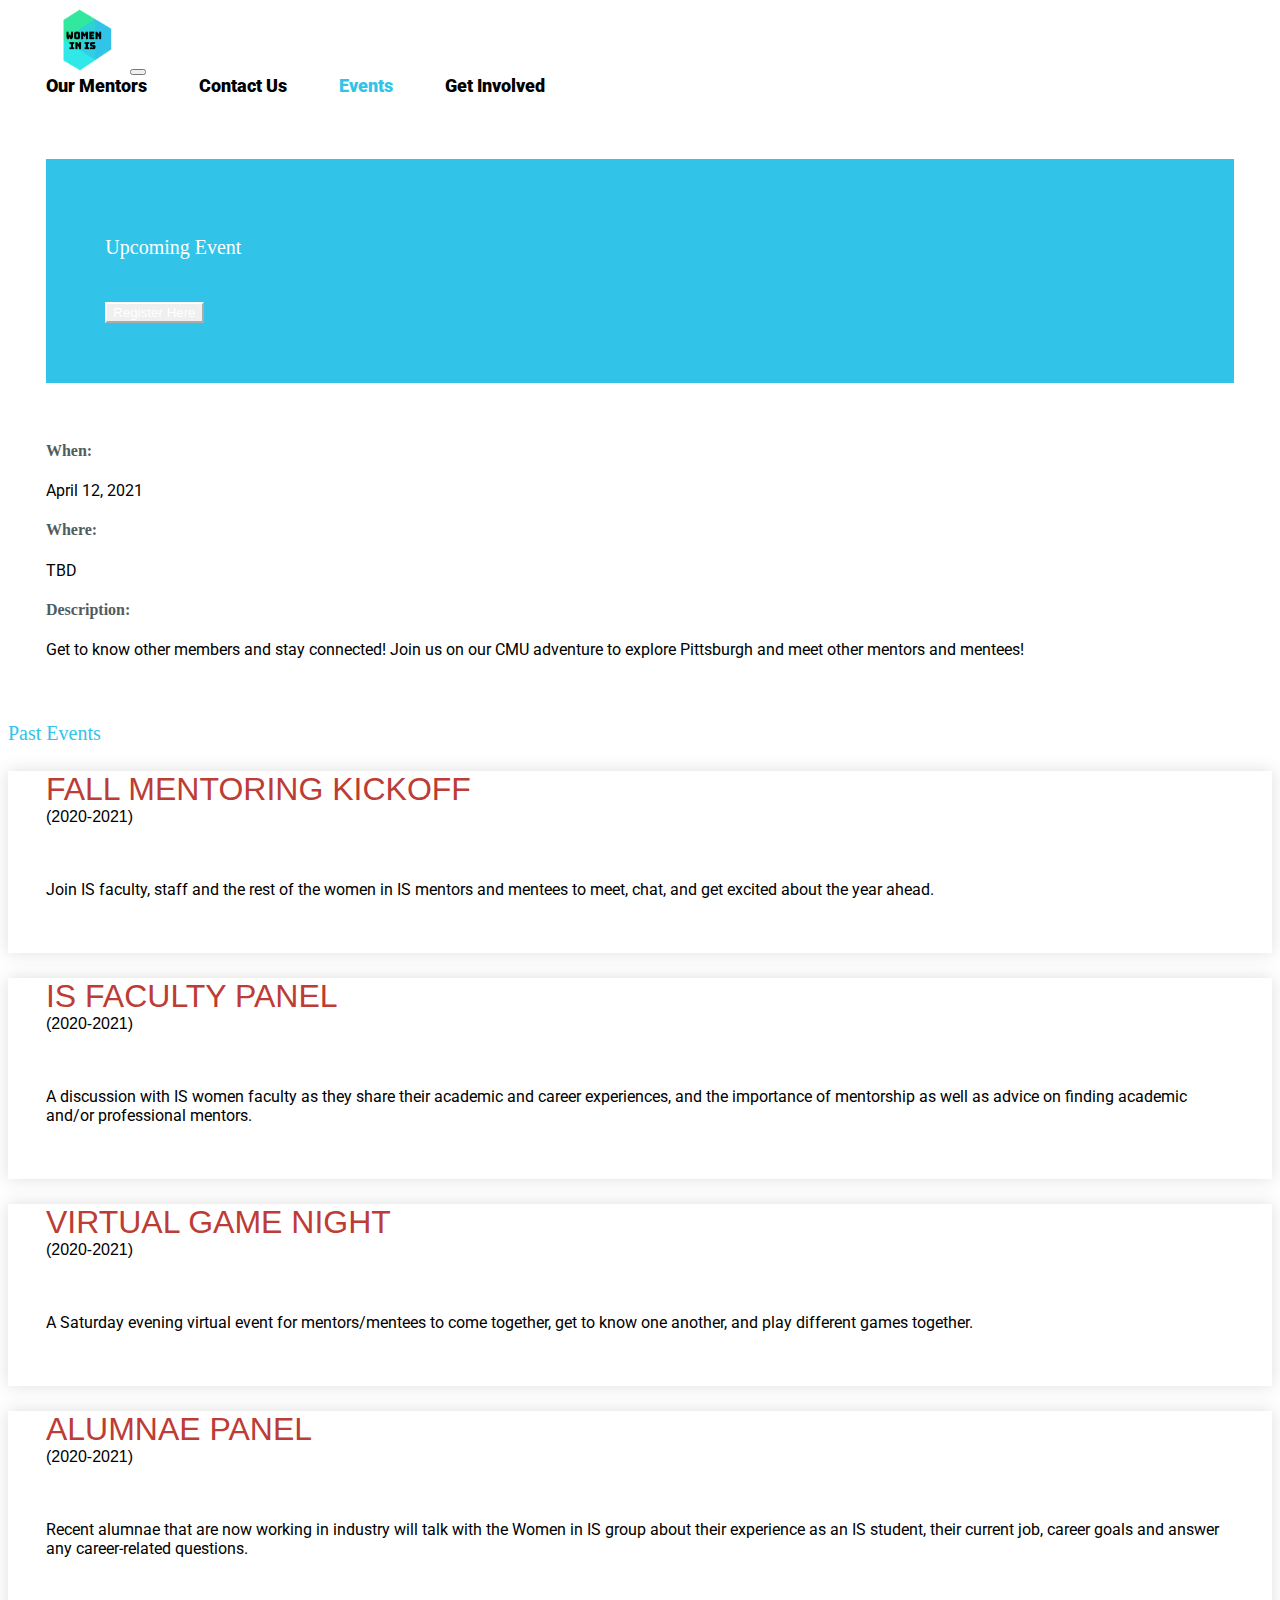
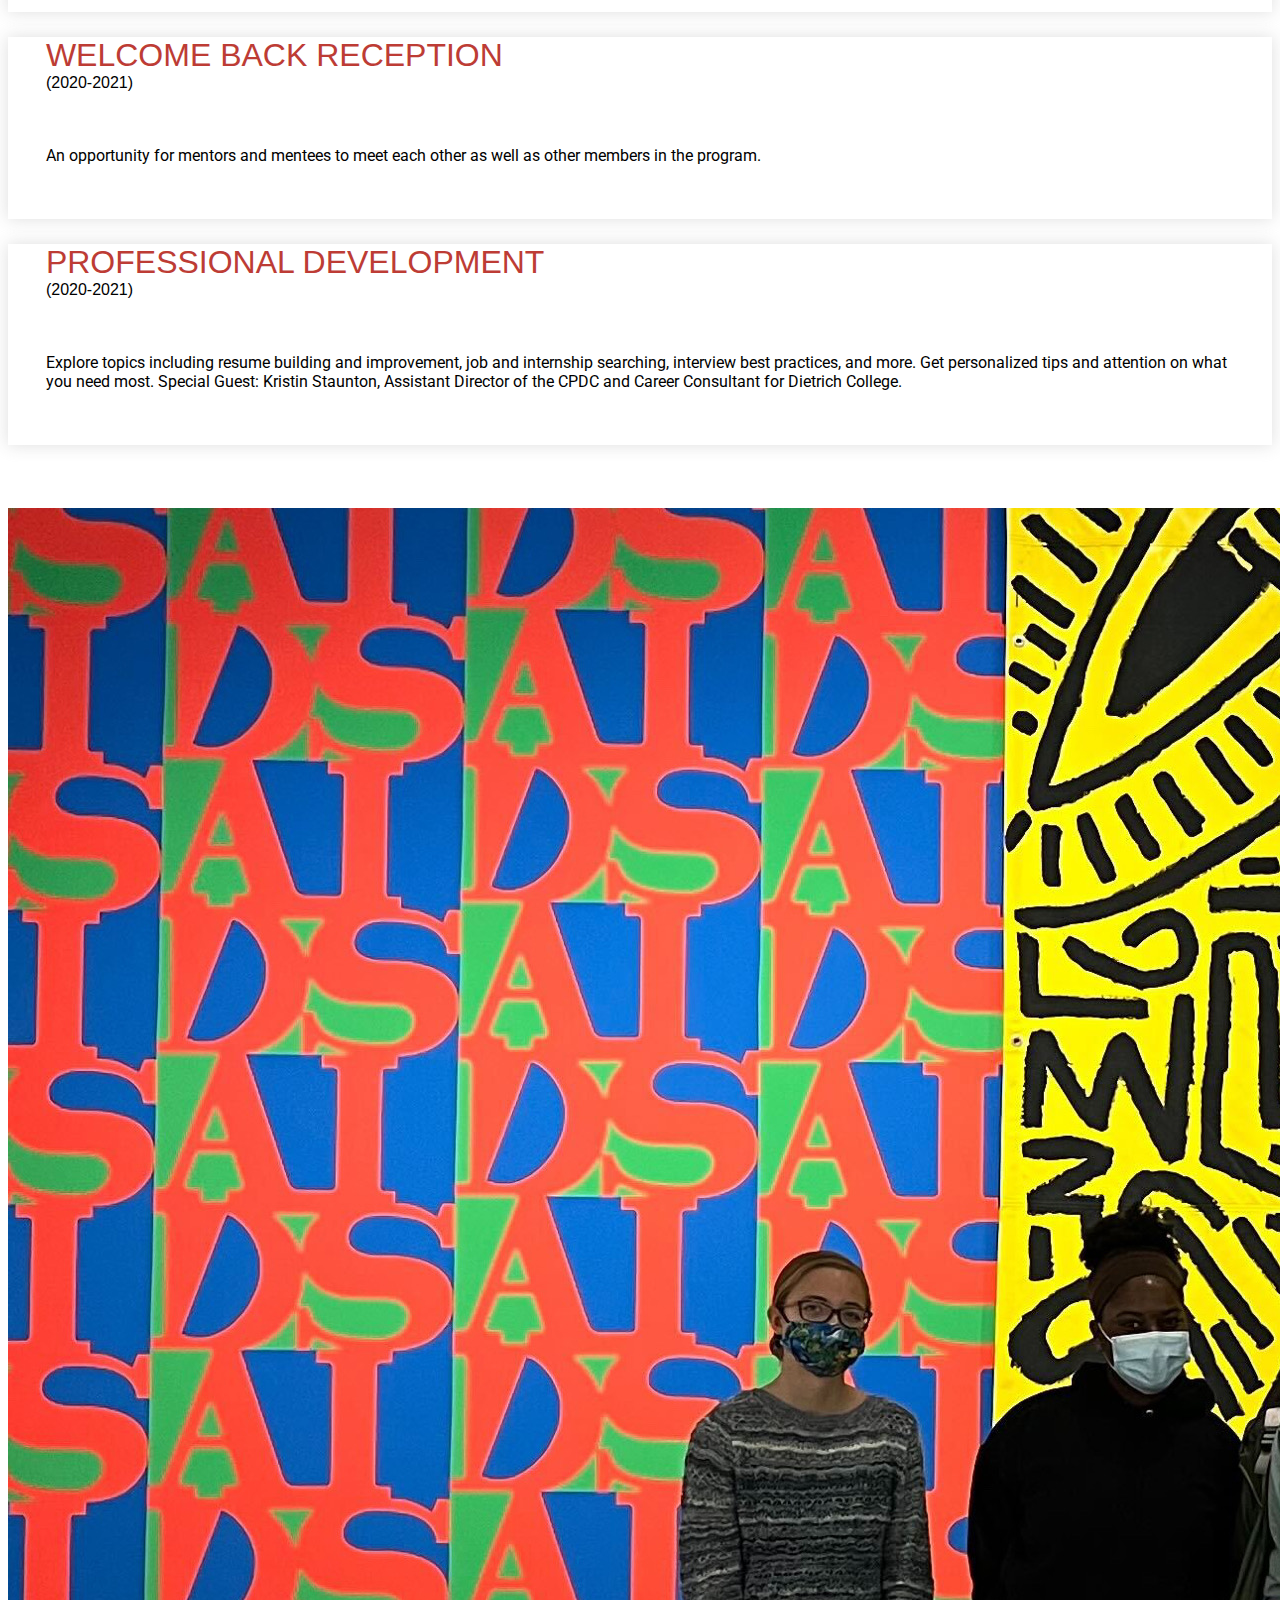
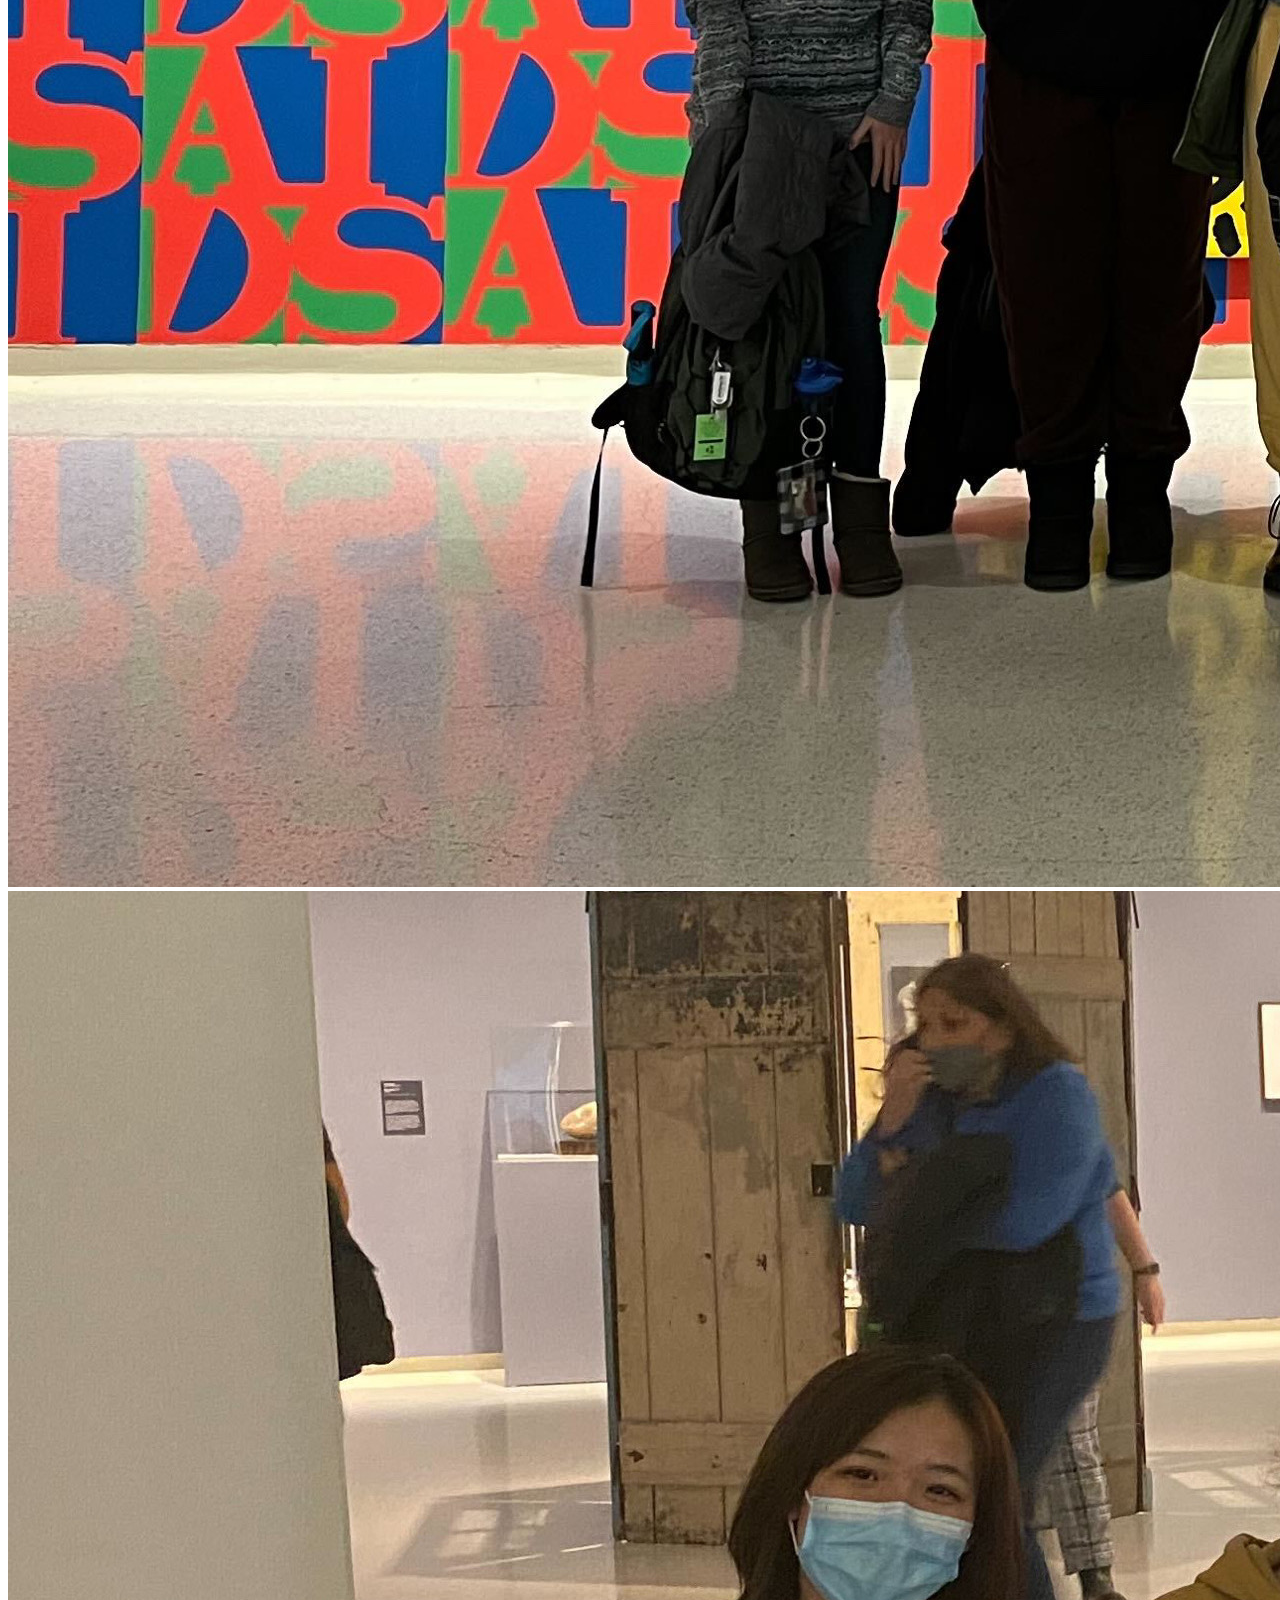
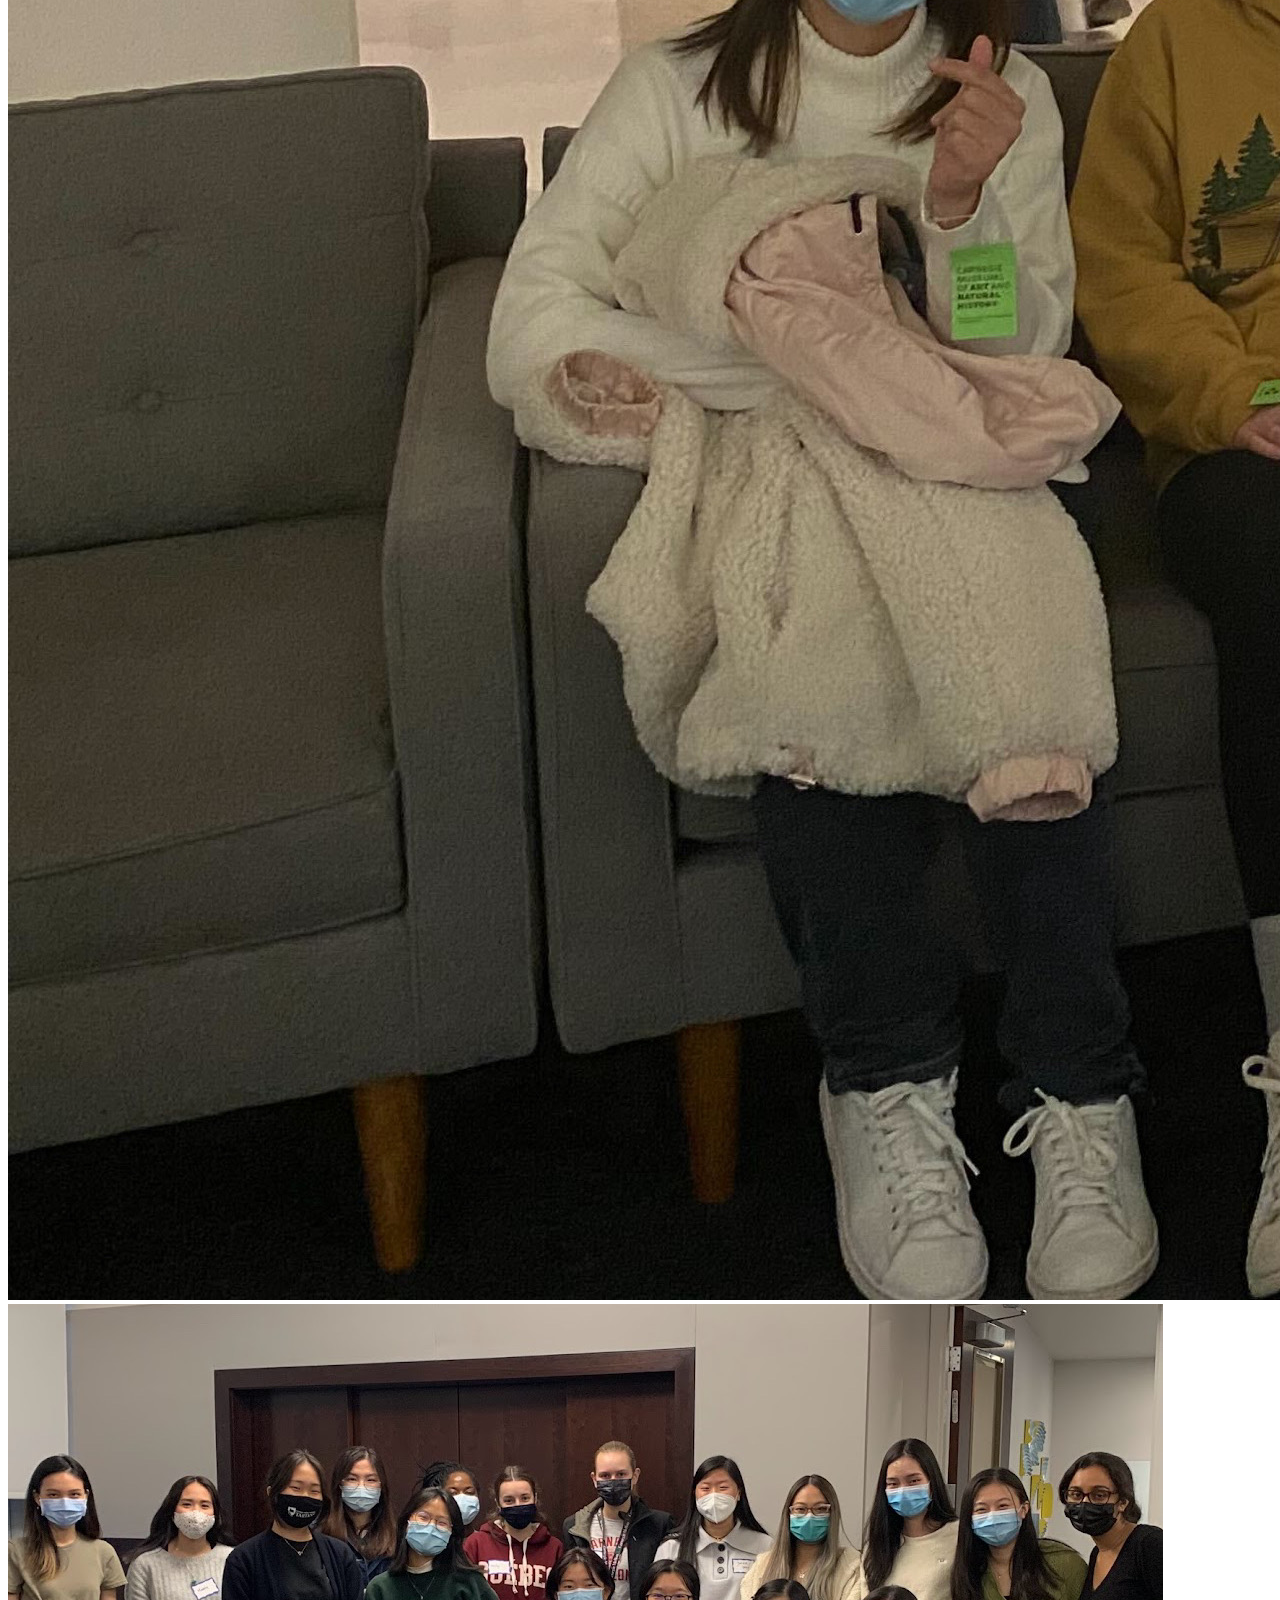
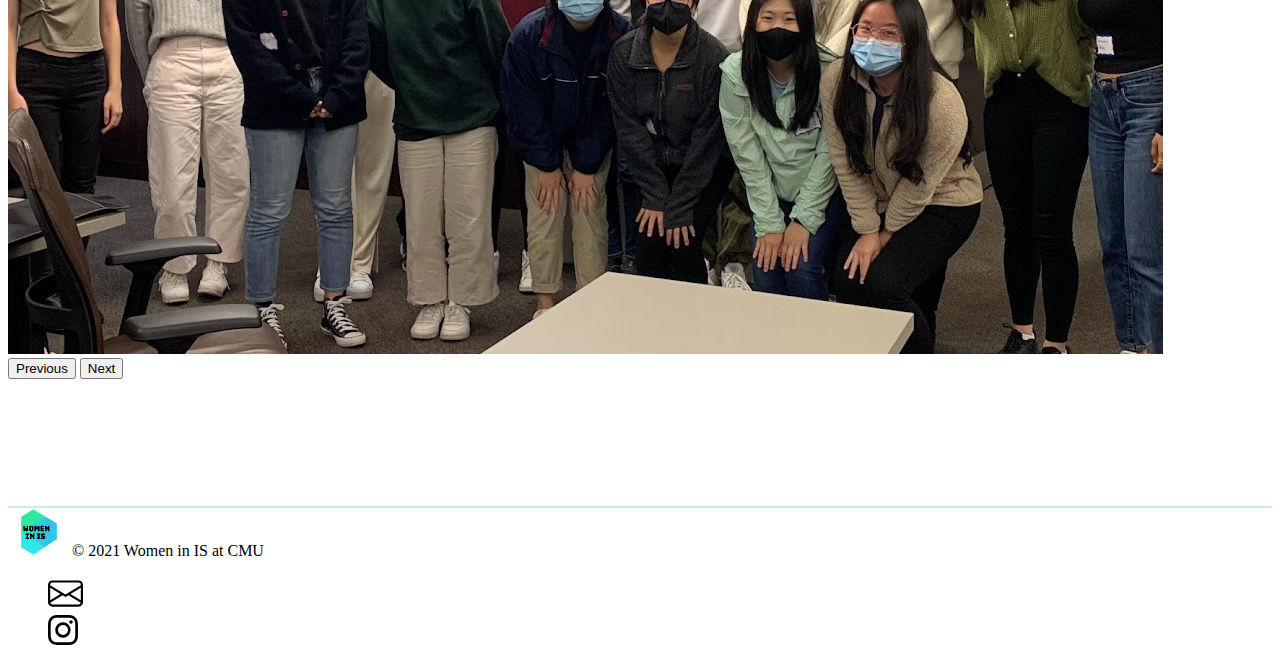
<file: events.html>
<!doctype html>
<html lang="en">
  <head>
    <!-- Required meta tags -->
    <meta charset="utf-8">
    <meta name="viewport" content="width=device-width, initial-scale=1">
    <!-- Bootstrap CSS -->
    <link href="https://cdn.jsdelivr.net/npm/bootstrap@5.1.3/dist/css/bootstrap.min.css" rel="stylesheet" integrity="sha384-1BmE4kWBq78iYhFldvKuhfTAU6auU8tT94WrHftjDbrCEXSU1oBoqyl2QvZ6jIW3" crossorigin="anonymous">
    <!-- Style Sheet -->
    <link rel="stylesheet" href="style.css">
    <link rel="stylesheet" href="https://fonts.googleapis.com/icon?family=Material+Icons">
    <link rel="stylesheet" href="https://cdnjs.cloudflare.com/ajax/libs/font-awesome/4.0.3/css/font-awesome.css">
    <link rel="stylesheet" href="https://cdnjs.cloudflare.com/ajax/libs/font-awesome/5.12.1/css/all.min.css" integrity="sha256-mmgLkCYLUQbXn0B1SRqzHar6dCnv9oZFPEC1g1cwlkk=" crossorigin="anonymous" />
    <!-- title -->
    <title>Events</title>
  </head>
  <body>

    <!-- Javascript -->
    <script src="https://cdn.jsdelivr.net/npm/bootstrap@5.1.3/dist/js/bootstrap.bundle.min.js" integrity="sha384-ka7Sk0Gln4gmtz2MlQnikT1wXgYsOg+OMhuP+IlRH9sENBO0LRn5q+8nbTov4+1p" crossorigin="anonymous"></script>
    <script src="https://stackpath.bootstrapcdn.com/bootstrap/5.0.0-alpha1/js/bootstrap.min.js"></script>
    <script src="https://cdnjs.cloudflare.com/ajax/libs/jquery/3.2.1/jquery.min.js"></script>
    
    <!-- Navbar and Banner -->
    <header class=" bg-white text-black">
      <!-- Navbar -->
      <nav class="navbar navbar-expand-lg navbar-light bg-white text-black">
        <div class="container-fluid">
          <a href="index.html" class="d-flex align-items-center mb-lg-0 text-black text-decoration-none">
            <img src="images/logo.png" class="bi me-2" width="80" height="64"></img>
          </a>
          <button class="navbar-toggler bg-light pl-3" type="button" data-bs-toggle="collapse" data-bs-target="#navbarNavAltMarkup" aria-controls="navbarNavAltMarkup" aria-expanded="false" aria-label="Toggle navigation">
            <span class="navbar-toggler-icon"></span>
          </button>
          <div class="collapse navbar-collapse" id="navbarNavAltMarkup">
            <div class="navbar-nav m-3">
              <a class="nav-link px-4" href="mentors.html">Our Mentors</a>
              <a class="nav-link px-4" href="contact.html">Contact Us</a>
              <a class="nav-link px-4" style="color:#31c4e8" href="events.html">Events</a>
              <a class="nav-link px-4" href="getInvolved.html">Get Involved</a>
            </div>
          </div>
        </div>
      </nav>
    </header>

    <!-- Upcoming Event -->
    <div class = "container">
      <div class="row">
        <div class="col-md-6 pad my-auto">
          <div class="col text-center">
            <div id="upcoming-events">
              <h2>Upcoming Event</h2> 
              <button type="button" class="btn btn-outline-primary btn-lg">Register Here</button>
            </div>
          </div>
        </div>
        <div class="col-md-6 pad">
         <h4 id="margin">When:</h4>
          <p>April 12, 2021</p>
          <h4>Where:</h4>
          <p>TBD</p>
          <h4>Description:</h4>
          <p>Get to know other members and stay connected! Join us on our CMU adventure to explore Pittsburgh and meet other mentors and mentees!</p>
        </div>
      </div>

      <div class="row text-center">
        <h2 id="small-margin">Past Events</h2>
      </div>

      <!-- Past Event -->
      <div class="row event-block small-margin">
        <div class="col-md-5 pad my-auto text-center">
          <h class="event-title">FALL MENTORING KICKOFF</h><br>
          <h class="event-time">(2020-2021)</h>
        </div>
        <div class="col-md-7 pad my-auto up-bottom-pad">
          <p class="card-text">Join IS faculty, staff and the rest of the women in IS mentors and mentees to meet, chat, and get excited about the year ahead.</p>
        </div>
      </div>
      <div class="row event-block small-margin">
        <div class="col-md-5 pad my-auto text-center">
          <h class="event-title">IS FACULTY PANEL</h><br>
          <h class="event-time">(2020-2021)</h>
        </div>
        <div class="col-md-7 pad my-auto up-bottom-pad">
          <p class="card-text">A discussion with IS women faculty as they share their academic and career experiences, and the importance of mentorship as well as advice on finding academic and/or professional mentors.</p>
        </div>
      </div>
      <div class="row event-block small-margin">
        <div class="col-md-5 pad my-auto text-center">
          <h class="event-title">VIRTUAL GAME NIGHT</h><br>
          <h class="event-time">(2020-2021)</h>
        </div>
        <div class="col-md-7 pad my-auto up-bottom-pad">
          <p class="card-text">A Saturday evening virtual event for mentors/mentees to come together, get to know one another, and play different games together.</p>
        </div>
      </div>
      <div class="row event-block small-margin">
        <div class="col-md-5 pad my-auto text-center">
          <h class="event-title">ALUMNAE PANEL</h><br>
          <h class="event-time">(2020-2021)</h>
        </div>
        <div class="col-md-7 pad my-auto up-bottom-pad">
          <p class="card-text">Recent alumnae that are now working in industry will talk with the Women in IS group about their experience as an IS student, their current job, career goals and answer any career-related questions.</p>
        </div>
      </div>
      <div class="row event-block small-margin">
        <div class="col-md-5 pad my-auto text-center">
          <h class="event-title">WELCOME BACK RECEPTION</h><br>
          <h class="event-time">(2020-2021)</h>
        </div>
        <div class="col-md-7 pad my-auto up-bottom-pad">
          <p class="card-text">An opportunity for mentors and mentees to meet each other as well as other members in the program.</p>
        </div>
      </div>
      <div class="row event-block small-margin">
        <div class="col-md-5 pad my-auto text-center">
          <h class="event-title">PROFESSIONAL DEVELOPMENT</h><br>
          <h class="event-time">(2020-2021)</h>
        </div>
        <div class="col-md-7 pad my-auto up-bottom-pad">
          <p class="card-text"> Explore topics including resume building and improvement, job and internship searching, interview best practices, and more. Get personalized tips and attention on what you need most. Special Guest: Kristin Staunton, Assistant Director of the CPDC and Career Consultant for Dietrich College.</p>
        </div>
      </div>

      <!-- Carousel -->
      <div class="row text-center">
        <div id="carouselExampleControls" class="carousel slide" data-bs-ride="carousel">
          <div class="carousel-inner">
            <div class="carousel-item active">
              <img src="images/3.jpg" class="d-block w-100" alt="...">
            </div>
            <div class="carousel-item">
              <img src="images/4.jpg" class="d-block w-100" alt="...">
            </div>
            <div class="carousel-item">
              <img src="images/6.jpg" class="d-block w-100" alt="...">
            </div>
          </div>
          <button class="carousel-control-prev" type="button" data-bs-target="#carouselExampleControls" data-bs-slide="prev">
            <span class="carousel-control-prev-icon" aria-hidden="true"></span>
            <span class="visually-hidden">Previous</span>
          </button>
          <button class="carousel-control-next" type="button" data-bs-target="#carouselExampleControls" data-bs-slide="next">
            <span class="carousel-control-next-icon" aria-hidden="true"></span>
            <span class="visually-hidden">Next</span>
          </button>
        </div>
      </div>
      
    </div>

    

    <!-- Twitter, Facebook, Instagram Logo svg-->
    <svg xmlns="http://www.w3.org/2000/svg" style="display: none;">
      <symbol id="bootstrap" viewBox="0 0 118 94">
        <title>Bootstrap</title>
        <path fill-rule="evenodd" clip-rule="evenodd" d="M24.509 0c-6.733 0-11.715 5.893-11.492 12.284.214 6.14-.064 14.092-2.066 20.577C8.943 39.365 5.547 43.485 0 44.014v5.972c5.547.529 8.943 4.649 10.951 11.153 2.002 6.485 2.28 14.437 2.066 20.577C12.794 88.106 17.776 94 24.51 94H93.5c6.733 0 11.714-5.893 11.491-12.284-.214-6.14.064-14.092 2.066-20.577 2.009-6.504 5.396-10.624 10.943-11.153v-5.972c-5.547-.529-8.934-4.649-10.943-11.153-2.002-6.484-2.28-14.437-2.066-20.577C105.214 5.894 100.233 0 93.5 0H24.508zM80 57.863C80 66.663 73.436 72 62.543 72H44a2 2 0 01-2-2V24a2 2 0 012-2h18.437c9.083 0 15.044 4.92 15.044 12.474 0 5.302-4.01 10.049-9.119 10.88v.277C75.317 46.394 80 51.21 80 57.863zM60.521 28.34H49.948v14.934h8.905c6.884 0 10.68-2.772 10.68-7.727 0-4.643-3.264-7.207-9.012-7.207zM49.948 49.2v16.458H60.91c7.167 0 10.964-2.876 10.964-8.281 0-5.406-3.903-8.178-11.425-8.178H49.948z"></path>
      </symbol>
      <symbol id="facebook" viewBox="0 0 16 16">
        <path d="M16 8.049c0-4.446-3.582-8.05-8-8.05C3.58 0-.002 3.603-.002 8.05c0 4.017 2.926 7.347 6.75 7.951v-5.625h-2.03V8.05H6.75V6.275c0-2.017 1.195-3.131 3.022-3.131.876 0 1.791.157 1.791.157v1.98h-1.009c-.993 0-1.303.621-1.303 1.258v1.51h2.218l-.354 2.326H9.25V16c3.824-.604 6.75-3.934 6.75-7.951z"/>
      </symbol>
      <symbol id="instagram" viewBox="0 0 16 16">
          <path d="M8 0C5.829 0 5.556.01 4.703.048 3.85.088 3.269.222 2.76.42a3.917 3.917 0 0 0-1.417.923A3.927 3.927 0 0 0 .42 2.76C.222 3.268.087 3.85.048 4.7.01 5.555 0 5.827 0 8.001c0 2.172.01 2.444.048 3.297.04.852.174 1.433.372 1.942.205.526.478.972.923 1.417.444.445.89.719 1.416.923.51.198 1.09.333 1.942.372C5.555 15.99 5.827 16 8 16s2.444-.01 3.298-.048c.851-.04 1.434-.174 1.943-.372a3.916 3.916 0 0 0 1.416-.923c.445-.445.718-.891.923-1.417.197-.509.332-1.09.372-1.942C15.99 10.445 16 10.173 16 8s-.01-2.445-.048-3.299c-.04-.851-.175-1.433-.372-1.941a3.926 3.926 0 0 0-.923-1.417A3.911 3.911 0 0 0 13.24.42c-.51-.198-1.092-.333-1.943-.372C10.443.01 10.172 0 7.998 0h.003zm-.717 1.442h.718c2.136 0 2.389.007 3.232.046.78.035 1.204.166 1.486.275.373.145.64.319.92.599.28.28.453.546.598.92.11.281.24.705.275 1.485.039.843.047 1.096.047 3.231s-.008 2.389-.047 3.232c-.035.78-.166 1.203-.275 1.485a2.47 2.47 0 0 1-.599.919c-.28.28-.546.453-.92.598-.28.11-.704.24-1.485.276-.843.038-1.096.047-3.232.047s-2.39-.009-3.233-.047c-.78-.036-1.203-.166-1.485-.276a2.478 2.478 0 0 1-.92-.598 2.48 2.48 0 0 1-.6-.92c-.109-.281-.24-.705-.275-1.485-.038-.843-.046-1.096-.046-3.233 0-2.136.008-2.388.046-3.231.036-.78.166-1.204.276-1.486.145-.373.319-.64.599-.92.28-.28.546-.453.92-.598.282-.11.705-.24 1.485-.276.738-.034 1.024-.044 2.515-.045v.002zm4.988 1.328a.96.96 0 1 0 0 1.92.96.96 0 0 0 0-1.92zm-4.27 1.122a4.109 4.109 0 1 0 0 8.217 4.109 4.109 0 0 0 0-8.217zm0 1.441a2.667 2.667 0 1 1 0 5.334 2.667 2.667 0 0 1 0-5.334z"/>
      </symbol>
      <symbol id="twitter" viewBox="0 0 16 16">
        <path d="M5.026 15c6.038 0 9.341-5.003 9.341-9.334 0-.14 0-.282-.006-.422A6.685 6.685 0 0 0 16 3.542a6.658 6.658 0 0 1-1.889.518 3.301 3.301 0 0 0 1.447-1.817 6.533 6.533 0 0 1-2.087.793A3.286 3.286 0 0 0 7.875 6.03a9.325 9.325 0 0 1-6.767-3.429 3.289 3.289 0 0 0 1.018 4.382A3.323 3.323 0 0 1 .64 6.575v.045a3.288 3.288 0 0 0 2.632 3.218 3.203 3.203 0 0 1-.865.115 3.23 3.23 0 0 1-.614-.057 3.283 3.283 0 0 0 3.067 2.277A6.588 6.588 0 0 1 .78 13.58a6.32 6.32 0 0 1-.78-.045A9.344 9.344 0 0 0 5.026 15z"/>
      </symbol>
    </svg>

    <div class = "line"></div>

    <!-- footer -->
    <div class="container no-padding">
      <footer class="d-flex flex-wrap justify-content-between align-items-center py-3 my-4">
        <div class="col-8 col-md-5 d-flex align-items-center">
          <a href="" class="mb-md-0 text-muted text-decoration-none lh-1">
            <img src="images/logo.png" class="bi" width="60" height="48"></img>
          </a>
         <span class="text-muted">&copy; 2021 Women in IS at CMU</span>
        </div>
  
        <ul class="nav col-4 col-md-4 justify-content-end list-unstyled d-flex">
          <li class="ms-3"><a class="text-muted" href="mailto:isinfo@andrew.cmu.edu"><svg xmlns="http://www.w3.org/2000/svg" width="35" height="35" fill="black" class="bi bi-envelope" viewBox="0 0 16 16">
            <path d="M0 4a2 2 0 0 1 2-2h12a2 2 0 0 1 2 2v8a2 2 0 0 1-2 2H2a2 2 0 0 1-2-2V4Zm2-1a1 1 0 0 0-1 1v.217l7 4.2 7-4.2V4a1 1 0 0 0-1-1H2Zm13 2.383-4.708 2.825L15 11.105V5.383Zm-.034 6.876-5.64-3.471L8 9.583l-1.326-.795-5.64 3.47A1 1 0 0 0 2 13h12a1 1 0 0 0 .966-.741ZM1 11.105l4.708-2.897L1 5.383v5.722Z"/>
          </svg></a></li>
          <li class="ms-3"><a class="text-muted" href="https://www.instagram.com/cmu_is/"><svg class="bi" width="30" height="30"><use xlink:href="#instagram"/></svg></a></li>
  
        </ul>
     </footer>
   </div>

  </body>


</html>
</file>
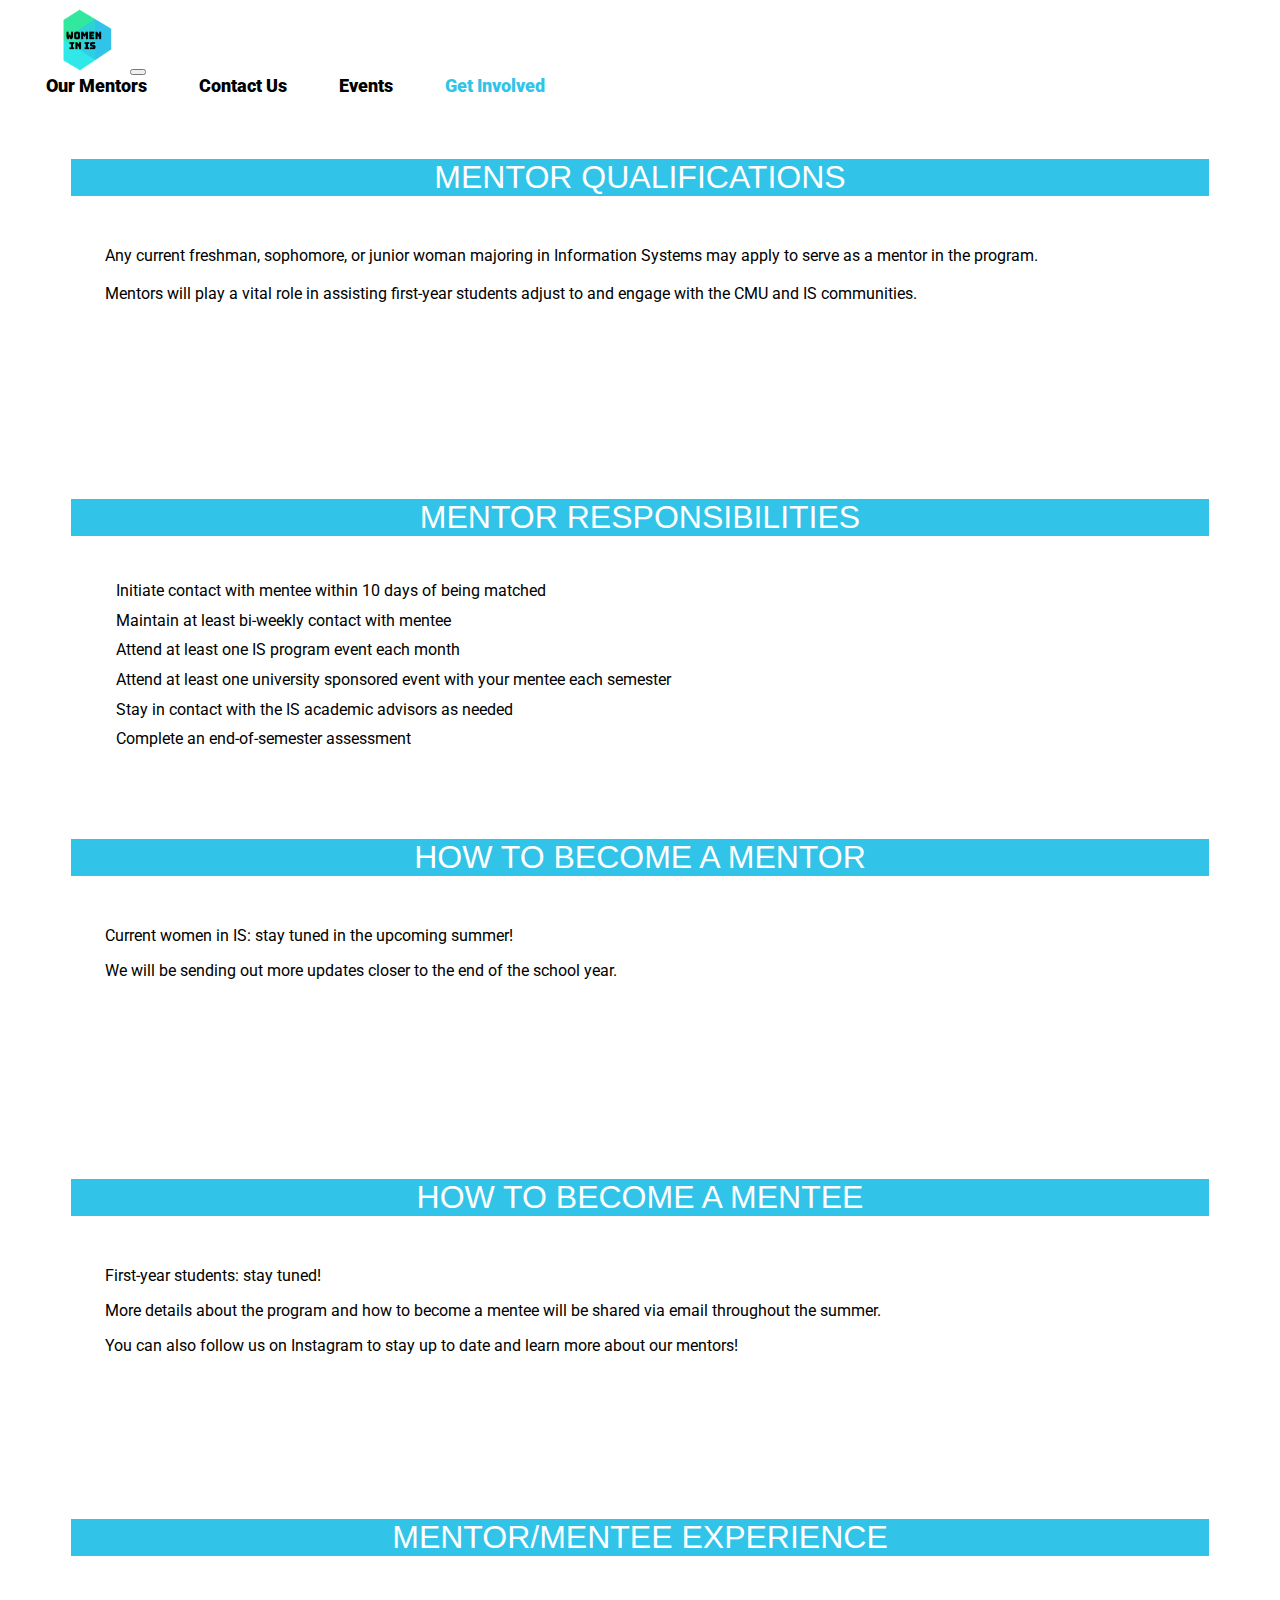
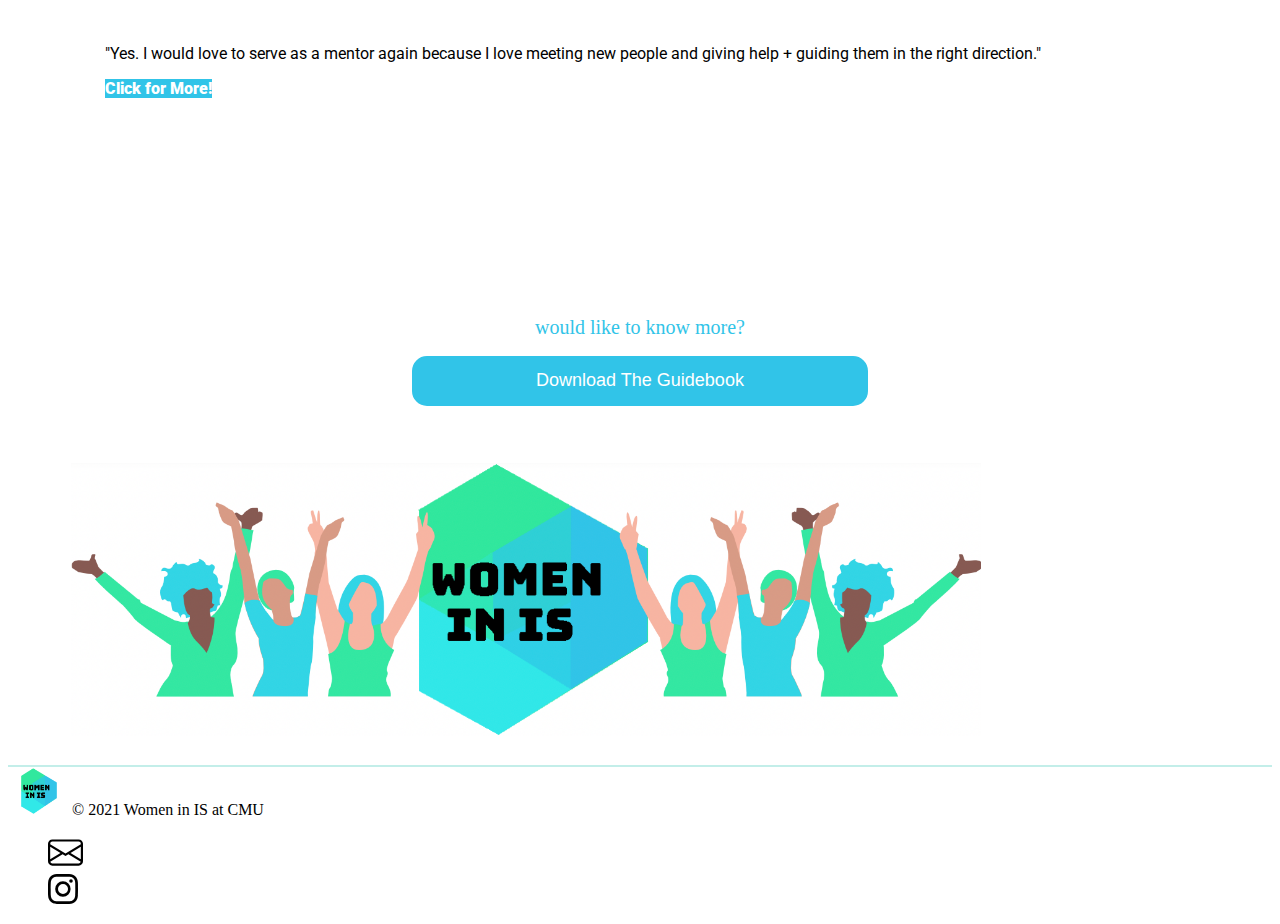
<file: getInvolved.html>
<!doctype html>
<html lang="en">
  <head>
    <!-- Required meta tags -->
    <meta charset="utf-8">
    <meta name="viewport" content="width=device-width, initial-scale=1">
    
    <!-- Bootstrap CSS -->
    <link href="https://cdn.jsdelivr.net/npm/bootstrap@5.1.3/dist/css/bootstrap.min.css" rel="stylesheet" integrity="sha384-1BmE4kWBq78iYhFldvKuhfTAU6auU8tT94WrHftjDbrCEXSU1oBoqyl2QvZ6jIW3" crossorigin="anonymous">
    <link rel="stylesheet" href="style.css">
    <link rel="stylesheet" href="https://fonts.googleapis.com/icon?family=Material+Icons">
    <!-- <link rel="stylesheet" href="https://stackpath.bootstrapcdn.com/bootstrap/5.0.0-alpha1/css/bootstrap.min.css"> -->
    <link rel="stylesheet" href="	https://cdnjs.cloudflare.com/ajax/libs/font-awesome/4.0.3/css/font-awesome.css">
    <title>Get Involved</title>
  </head>
  <body>
    <script src="https://cdn.jsdelivr.net/npm/bootstrap@5.1.3/dist/js/bootstrap.bundle.min.js" integrity="sha384-ka7Sk0Gln4gmtz2MlQnikT1wXgYsOg+OMhuP+IlRH9sENBO0LRn5q+8nbTov4+1p" crossorigin="anonymous"></script>
    <script src="https://stackpath.bootstrapcdn.com/bootstrap/5.0.0-alpha1/js/bootstrap.min.js"></script>
    <script src="https://cdnjs.cloudflare.com/ajax/libs/jquery/3.2.1/jquery.min.js"></script>

    <!-- First Container for the banner and nav bar -->


      <header class=" bg-white text-black">

        <nav class="navbar navbar-expand-lg navbar-light bg-white text-black">
          <div class="container-fluid">
            <a href="index.html" class="d-flex align-items-center mb-lg-0 text-black text-decoration-none">
              <img src="images/logo.png" class="bi me-2" width="80" height="64"></img>
            </a>
            <button class="navbar-toggler bg-light pl-3" type="button" data-bs-toggle="collapse" data-bs-target="#navbarNavAltMarkup" aria-controls="navbarNavAltMarkup" aria-expanded="false" aria-label="Toggle navigation">
              <span class="navbar-toggler-icon"></span>
            </button>
            <div class="collapse navbar-collapse" id="navbarNavAltMarkup">
              <div class="navbar-nav m-3">
                <a class="nav-link px-4" href="mentors.html">Our Mentors</a>
                <a class="nav-link px-4" href="contact.html">Contact Us</a>
                <a class="nav-link px-4" href="events.html">Events</a>
                <a class="nav-link px-4" style="color:#31c4e8" href="getInvolved.html">Get Involved</a>
              </div>
            </div>
          </div>
        </nav>

        <div class="container-md mx-auto" id="second">

          <div class="row no-margin same-height">
            <div class="col-md-6 pad text-center involve">
              <h class="involve-title">MENTOR QUALIFICATIONS</h><br>
            </div>
            <div class="col-md-6 pad my-auto up-bottom-pad">
              <p>Any current freshman, sophomore, or junior woman majoring in Information Systems may apply to serve as a mentor in the program.<br>
              <br>
              Mentors will play a vital role in assisting first-year students adjust to and engage with the CMU and IS communities.<br>
            </div>
          </div>

          <div class="row no-margin same-height">
            <div class="col-md-6 order-md-2 pad text-center involve">
              <h class="involve-title">MENTOR RESPONSIBILITIES</h><br>
            </div>
            <div class="col-md-6 order-md-1 pad my-auto up-bottom-pad">
              <p class="tiny-margin">Initiate contact with mentee within 10 days of being matched</p>
              <p class="tiny-margin">Maintain at least bi-weekly contact with mentee</p>
              <p class="tiny-margin">Attend at least one IS program event each month</p>
              <p class="tiny-margin">Attend at least one university sponsored event with your mentee each semester</p>
              <p class="tiny-margin">Stay in contact with the IS academic advisors as needed</p>
              <p class="tiny-margin">Complete an end-of-semester assessment</p>
            </div>
          </div>

          <div class="row no-margin same-height">
            <div class="col-md-6 pad text-center involve">
              <h class="involve-title">HOW TO BECOME A MENTOR</h><br>
            </div>
            <div class="col-md-6 pad my-auto up-bottom-pad">
              <p>Current women in IS: stay tuned in the upcoming summer!</p>
              <p>We will be sending out more updates closer to the end of the school year.</p>
            </div>
          </div>

          <div class="row no-margin same-height">
            <div class="col-md-6 order-md-2 pad text-center involve">
              <h class="involve-title">HOW TO BECOME A MENTEE</h><br>
            </div>
            <div class="col-md-6 order-md-1 pad my-auto up-bottom-pad">
              <p>First-year students: stay tuned!</p>
              <p>More details about the program and how to become a mentee will be shared via email throughout the summer.</p>
              <p>You can also follow us on Instagram to stay up to date and learn more about our mentors!</p>
            </div>
          </div>

          <div class="row no-margin same-height">
            <div class="col-md-6 pad text-center involve">
              <h class="involve-title">MENTOR/MENTEE EXPERIENCE</h><br>
            </div>
            <div class="col-md-6 pad my-auto up-bottom-pad">
              <div class="row">
                    <div class="card-body">
                      <p id="quote" class="card-text">"Yes. I would love to serve as a mentor again because I love meeting new people and giving help + guiding them in the right direction."</p>
                      <div class="text-center">
                        <a onclick="generateQuote()" class="btn btn-primary">Click for More!</a>
                      </div>
                      <script src="script.js"></script>
                    </div>
              </div>
            </div>
          </div>


          <div class="row">
            <div class = "col-12">
                <div class = "downloadContainer">
                <h2>would like to know more?</h2>
                <form method="get" action="Mentorship Guidebook GW.pdf">
                  <button class="fill">Download The Guidebook</button>
                </form>
            </div>
            </div>
        </div>
            
            <div class="row">
              <img src="images/illustrate.png" width=80% height=80%></img>
            </div>

        </div>
        
    <!-- footer_______________________________________ -->
    <div class = "line small-margin"></div>
    <svg xmlns="http://www.w3.org/2000/svg" style="display: none;">
      <symbol id="bootstrap" viewBox="0 0 118 94">
        <title>Bootstrap</title>
        <path fill-rule="evenodd" clip-rule="evenodd" d="M24.509 0c-6.733 0-11.715 5.893-11.492 12.284.214 6.14-.064 14.092-2.066 20.577C8.943 39.365 5.547 43.485 0 44.014v5.972c5.547.529 8.943 4.649 10.951 11.153 2.002 6.485 2.28 14.437 2.066 20.577C12.794 88.106 17.776 94 24.51 94H93.5c6.733 0 11.714-5.893 11.491-12.284-.214-6.14.064-14.092 2.066-20.577 2.009-6.504 5.396-10.624 10.943-11.153v-5.972c-5.547-.529-8.934-4.649-10.943-11.153-2.002-6.484-2.28-14.437-2.066-20.577C105.214 5.894 100.233 0 93.5 0H24.508zM80 57.863C80 66.663 73.436 72 62.543 72H44a2 2 0 01-2-2V24a2 2 0 012-2h18.437c9.083 0 15.044 4.92 15.044 12.474 0 5.302-4.01 10.049-9.119 10.88v.277C75.317 46.394 80 51.21 80 57.863zM60.521 28.34H49.948v14.934h8.905c6.884 0 10.68-2.772 10.68-7.727 0-4.643-3.264-7.207-9.012-7.207zM49.948 49.2v16.458H60.91c7.167 0 10.964-2.876 10.964-8.281 0-5.406-3.903-8.178-11.425-8.178H49.948z"></path>
      </symbol>
      <symbol id="facebook" viewBox="0 0 16 16">
        <path d="M16 8.049c0-4.446-3.582-8.05-8-8.05C3.58 0-.002 3.603-.002 8.05c0 4.017 2.926 7.347 6.75 7.951v-5.625h-2.03V8.05H6.75V6.275c0-2.017 1.195-3.131 3.022-3.131.876 0 1.791.157 1.791.157v1.98h-1.009c-.993 0-1.303.621-1.303 1.258v1.51h2.218l-.354 2.326H9.25V16c3.824-.604 6.75-3.934 6.75-7.951z"/>
      </symbol>
      <symbol id="instagram" viewBox="0 0 16 16">
          <path d="M8 0C5.829 0 5.556.01 4.703.048 3.85.088 3.269.222 2.76.42a3.917 3.917 0 0 0-1.417.923A3.927 3.927 0 0 0 .42 2.76C.222 3.268.087 3.85.048 4.7.01 5.555 0 5.827 0 8.001c0 2.172.01 2.444.048 3.297.04.852.174 1.433.372 1.942.205.526.478.972.923 1.417.444.445.89.719 1.416.923.51.198 1.09.333 1.942.372C5.555 15.99 5.827 16 8 16s2.444-.01 3.298-.048c.851-.04 1.434-.174 1.943-.372a3.916 3.916 0 0 0 1.416-.923c.445-.445.718-.891.923-1.417.197-.509.332-1.09.372-1.942C15.99 10.445 16 10.173 16 8s-.01-2.445-.048-3.299c-.04-.851-.175-1.433-.372-1.941a3.926 3.926 0 0 0-.923-1.417A3.911 3.911 0 0 0 13.24.42c-.51-.198-1.092-.333-1.943-.372C10.443.01 10.172 0 7.998 0h.003zm-.717 1.442h.718c2.136 0 2.389.007 3.232.046.78.035 1.204.166 1.486.275.373.145.64.319.92.599.28.28.453.546.598.92.11.281.24.705.275 1.485.039.843.047 1.096.047 3.231s-.008 2.389-.047 3.232c-.035.78-.166 1.203-.275 1.485a2.47 2.47 0 0 1-.599.919c-.28.28-.546.453-.92.598-.28.11-.704.24-1.485.276-.843.038-1.096.047-3.232.047s-2.39-.009-3.233-.047c-.78-.036-1.203-.166-1.485-.276a2.478 2.478 0 0 1-.92-.598 2.48 2.48 0 0 1-.6-.92c-.109-.281-.24-.705-.275-1.485-.038-.843-.046-1.096-.046-3.233 0-2.136.008-2.388.046-3.231.036-.78.166-1.204.276-1.486.145-.373.319-.64.599-.92.28-.28.546-.453.92-.598.282-.11.705-.24 1.485-.276.738-.034 1.024-.044 2.515-.045v.002zm4.988 1.328a.96.96 0 1 0 0 1.92.96.96 0 0 0 0-1.92zm-4.27 1.122a4.109 4.109 0 1 0 0 8.217 4.109 4.109 0 0 0 0-8.217zm0 1.441a2.667 2.667 0 1 1 0 5.334 2.667 2.667 0 0 1 0-5.334z"/>
      </symbol>
      <symbol id="twitter" viewBox="0 0 16 16">
        <path d="M5.026 15c6.038 0 9.341-5.003 9.341-9.334 0-.14 0-.282-.006-.422A6.685 6.685 0 0 0 16 3.542a6.658 6.658 0 0 1-1.889.518 3.301 3.301 0 0 0 1.447-1.817 6.533 6.533 0 0 1-2.087.793A3.286 3.286 0 0 0 7.875 6.03a9.325 9.325 0 0 1-6.767-3.429 3.289 3.289 0 0 0 1.018 4.382A3.323 3.323 0 0 1 .64 6.575v.045a3.288 3.288 0 0 0 2.632 3.218 3.203 3.203 0 0 1-.865.115 3.23 3.23 0 0 1-.614-.057 3.283 3.283 0 0 0 3.067 2.277A6.588 6.588 0 0 1 .78 13.58a6.32 6.32 0 0 1-.78-.045A9.344 9.344 0 0 0 5.026 15z"/>
      </symbol>
    </svg>

    <div class="container no-padding">
      <footer class="d-flex flex-wrap justify-content-between align-items-center py-3 my-4">
        <div class="col-8 col-md-5 d-flex align-items-center">
          <a href="/" class="mb-md-0 text-muted text-decoration-none lh-1">
            <img src="images/logo.png" class="bi" width="60" height="48"></img>
          </a>
          <span class="text-muted">&copy; 2021 Women in IS at CMU</span>
        </div>
    
        <ul class="nav col-4 col-md-4 justify-content-end list-unstyled d-flex">
          <li class="ms-3"><a class="text-muted" href="mailto:isinfo@andrew.cmu.edu"><svg xmlns="http://www.w3.org/2000/svg" width="35" height="35" fill="black" class="bi bi-envelope" viewBox="0 0 16 16">
            <path d="M0 4a2 2 0 0 1 2-2h12a2 2 0 0 1 2 2v8a2 2 0 0 1-2 2H2a2 2 0 0 1-2-2V4Zm2-1a1 1 0 0 0-1 1v.217l7 4.2 7-4.2V4a1 1 0 0 0-1-1H2Zm13 2.383-4.708 2.825L15 11.105V5.383Zm-.034 6.876-5.64-3.471L8 9.583l-1.326-.795-5.64 3.47A1 1 0 0 0 2 13h12a1 1 0 0 0 .966-.741ZM1 11.105l4.708-2.897L1 5.383v5.722Z"/>
          </svg></a></li>
          <li class="ms-3"><a class="text-muted" href="https://www.instagram.com/cmu_is/"><svg class="bi" width="30" height="30"><use xlink:href="#instagram"/></svg></a></li>
  
        </ul>
      </footer>
    </div>
    

  </body>


</html>
</file>
<file: style.css>
@import url("https://fonts.googleapis.com/css2?family=Roboto:wght@300&display=swap");
@import url("https://fonts.googleapis.com/css2?family=Signika&display=swap");
@import url("https://fonts.googleapis.com/css2?family=Signika:wght@700&display=swap");
a {
  color: black;
  text-decoration: none;
  font-family: "Roboto", sans-serif;
  font-weight: 900;
}
ul.nav a:hover {
  color: #31c4e8 !important;
}
/* .nav > li > a:hover {
  background-color: #31c4e8;
}
/*  */

.navbar-light .navbar-nav .nav-link {
  color: black;
}
.navbar-light .navbar-nav .nav-link:hover {
  color: #31c4e8;
}
.bigWrapper {
  position: relative;
}
.buttonWrapper {
  position: absolute;
  text-align: center;
  top: 0;
  bottom: 0;
  left: 0;
  right: 0;
}
.buttonWrapper:before {
  content: " ";
  display: block;
  height: 45%;
}
body {
  background-color: white;
}
#pastEventsBtn {
  background-color: #31c4e8;
  color: white;
  border-color: white;
}
#pastEventsBtn:hover {
  background-color: white;
  color: #31c4e8;
  border-color: #31c4e8;
}
/* .btnPastEvents {
  font-size: 120%;
  font-weight: 500;

  color: #fff;
  background-color: #31c4e8;
  border: 2px solid white;
  font-family: "Roboto", sans-serif;
  height: 18%;
  width: 36%;
} */
button.btnPastEvents:hover {
  color: #31c4e8;
  background-color: white;
  border: 2px solid #31c4e8;
}
button.light {
  border: 2px solid #31c4e8;
  border-radius: 15px;
  background-color: white;
  color: #31c4e8;
  font-family: "Signika", sans-serif;
  align-content: center;
}
.categoryHeader {
  margin-top: 3%;
  margin-bottom: 1%;
  text-decoration: underline rgb(238, 163, 93);
  color: black;
  text-align: center;
}
.card {
  margin: auto;
}
.caption {
  font-size: 150%;
  font-weight: 500;
}
.centering {
  display: grid;
  align-items: center;
  align-content: stretch;
  justify-content: center;
  margin: 30px;
}
.colCentered {
  margin: auto;
}
.container-fluid {
  margin-left: 3%;
  width: 94%;
}
#second {
  padding-top: 5%;
  margin-left: 5%;
  width: 90%;
}
.frontSlide {
  width: 100%;
}
h2 {
  color: #31c4e8;
  font-size: 125%;
  font-weight: 500;
}
h4 {
  color: #4f5d61;
  font-size: 100%;
  font-weight: 700;
}
#objectives-title {
  color: white;
}
h5.card-title,
h5.modal-title {
  color: #31c4e8;
}
p {
  font-family: "Roboto", sans-serif;
}
#margin {
  margin-top: 5%;
}

#mission {
  padding: 5%;
  background-color: #31c4e8;
  color: white;
}
#mission h2 {
  color: white;
  margin-bottom: 4%;
}
#mission p {
  text-align: left;
}
#mission button {
  color: white;
  border-color: white;
}
#mission button:hover {
  background-color: white;
  color: #31c4e8;
}
.bio:hover,
.blue-white:hover {
  background-color: white;
  color: #31c4e8;
  border-color: #31c4e8;
}
/* #submit:hover{
  background-color: white;
  color: #31c4e8;
  border-color: #31c4e8;
} */

p.right {
  text-align: right;
}

.pad {
  padding-left: 3%;
  padding-right: 3%;
}

div.mentor {
  background-color: #41e1a193;
  padding: 3%;
}

div.mentee {
  background-color: #2fd0d67e;
  padding: 3%;
}

.input-group {
  margin-top: 5%;
}
.line {
  width: 100%;
  margin-top: 10%;
  margin-bottom: 0%;
  height: 2px;
  background-color: #c3eee9;
}
.row {
  margin-top: 5%;
}

.no-margin {
  margin-top: 0%;
}

.small-margin {
  margin-top: 2%;
}

.nav-link {
  color: black;
  font-size: 110%;
  margin-top: auto;
}
table.upcoming {
  border: 2px solid #41e1a1;
  border-radius: 15px;
  border-collapse: separate;
  border-spacing: 0px;
  padding: 2%;
  width: 100%;
}
td {
  border-bottom: thin solid #41e1a1;
  padding-top: 2%;
  padding-bottom: 2%;
  padding-right: 8%;
  font-size: 80%;
  font-weight: 500;
}
div.banner {
  background-image: url(images/hunt.jpeg);
  height: 400px;
  display: grid;
  background-size: cover;
  align-items: center;
  align-content: center;
}
h1.banner-title {
  text-align: center;
  color: white;
  font-family: "Signika", sans-serif;
  font-weight: 700;
  font-size: 270%;
}
li {
  display: grid;
  align-items: center;
  align-content: center;
}

.material-icons.blue {
  color: #31c4e8;
  font-size: 7rem;
}
.card {
  min-height: 170px;
  margin: 2%;
  border-radius: 0;
}
.card.obj {
  text-align: center;
}
.card.title {
  background-color: #31c4e8;
}
.text-right {
  text-align: right;
}
.no-padding {
  padding: 0;
}
.btn-primary {
  color: #fff;
  background-color: #31c4e8;
  border-color: #31c4e8;
}

.white-blue {
  color: #fff;
  background-color: #31c4e8;
  border-color: white;
}
.white-blue:hover {
  color: #31c4e8;
  background-color: white;
  border-color: #31c4e8;
}

/* mentors css */
.mentor-title {
  color: #31c4e8;
  font-size: 200%;
}

.mentor-card {
  border-color: #31c4e8;
  border-width: 1px;
}

.mentor-card-photo {
  padding: 1rem 1rem 0rem 1rem;
}

.mentor-card-title {
  color: #31c4e8;
  font-size: 100%;
}

.mentor-card-text {
  font-size: 80%;
}

.mentor-card-body {
  flex: 1 1 auto;
  padding: 1rem 1rem;
}

/* contact form css */
#subject {
  width: 80%;
}
#contact-image {
  width: 75%;
  margin-top: 7%;
}

/* get involved page css  */
.downloadContainer {
  width: 40%;
  text-align: center;
  margin: auto;
}
.same-height {
  height: 340px;
}
.tiny-margin {
  margin: 1%;
}
.involve-block {
  box-shadow: 0px 0px 16px 0px rgba(187, 187, 187, 0.48);
}
.involve-title {
  color: white;
  font-family: "Gudea", sans-serif;
  font-size: 200%;
}
.involve {
  background-color: #31c4e8;
  display: flex;
  align-items: center;
  justify-content: center;
}
button.fill {
  border: 2px solid #31c4e8;
  border-radius: 15px;
  background-color: #31c4e8;
  color: white;
  align-content: center;
  font-size: large;
  width: 100%;
  height: 50px;
}
button.fill:hover {
  border: 2px solid #31c4e8;
  border-radius: 15px;
  background-color: white;
  color: #31c4e8;
  align-content: center;
  width: 100%;
  height: 50px;
}
/* Added for Events Page */
#upcoming-events {
  padding: 60px 5%;
  background-color: #31c4e8;
  color: white;
}
#upcoming-events h2 {
  color: white;
  margin-bottom: 4%;
}
#upcoming-events p {
  text-align: left;
}
#upcoming-events button {
  color: white;
  border-color: white;
}
#upcoming-events button:hover {
  background-color: white;
  color: #31c4e8;
}
.event-block {
  box-shadow: 0px 0px 16px 0px rgba(187, 187, 187, 0.48);
}
.event-title {
  color: #bd3c35;
  font-family: "Gudea", sans-serif;
  font-size: 200%;
}
.event-time {
  color: black;
  font-family: "Gudea", sans-serif;
  font-size: 100%;
}
.up-bottom-pad {
  padding-top: 3%;
  padding-bottom: 3%;
}
.card {
  margin: 2%;
  border-radius: 0;
}
.btn-primary:hover {
  color: #31c4e8;
  background-color: white;
  border-color: #31c4e8;
}

.px-4 {
  padding-right: 3rem !important;
  padding-left: 0rem !important;
}

@media screen and (max-width: 1300px) {
  .btnPastEvents {
    font-size: 100%;
    font-weight: 500;
    height: 24%;
    width: 48%;
  }
}
@media screen and (max-width: 950px) {
  .btnPastEvents {
    font-size: 80%;
    font-weight: 500;
    height: 24%;
    width: 48%;
  }
}
@media screen and (max-width: 750px) {
  .btnPastEvents {
    font-size: 100%;
    font-weight: 500;
    height: 20%;
    width: 40%;
  }
  button.fill {
    font-size: 90%;
  }
}
</file>
